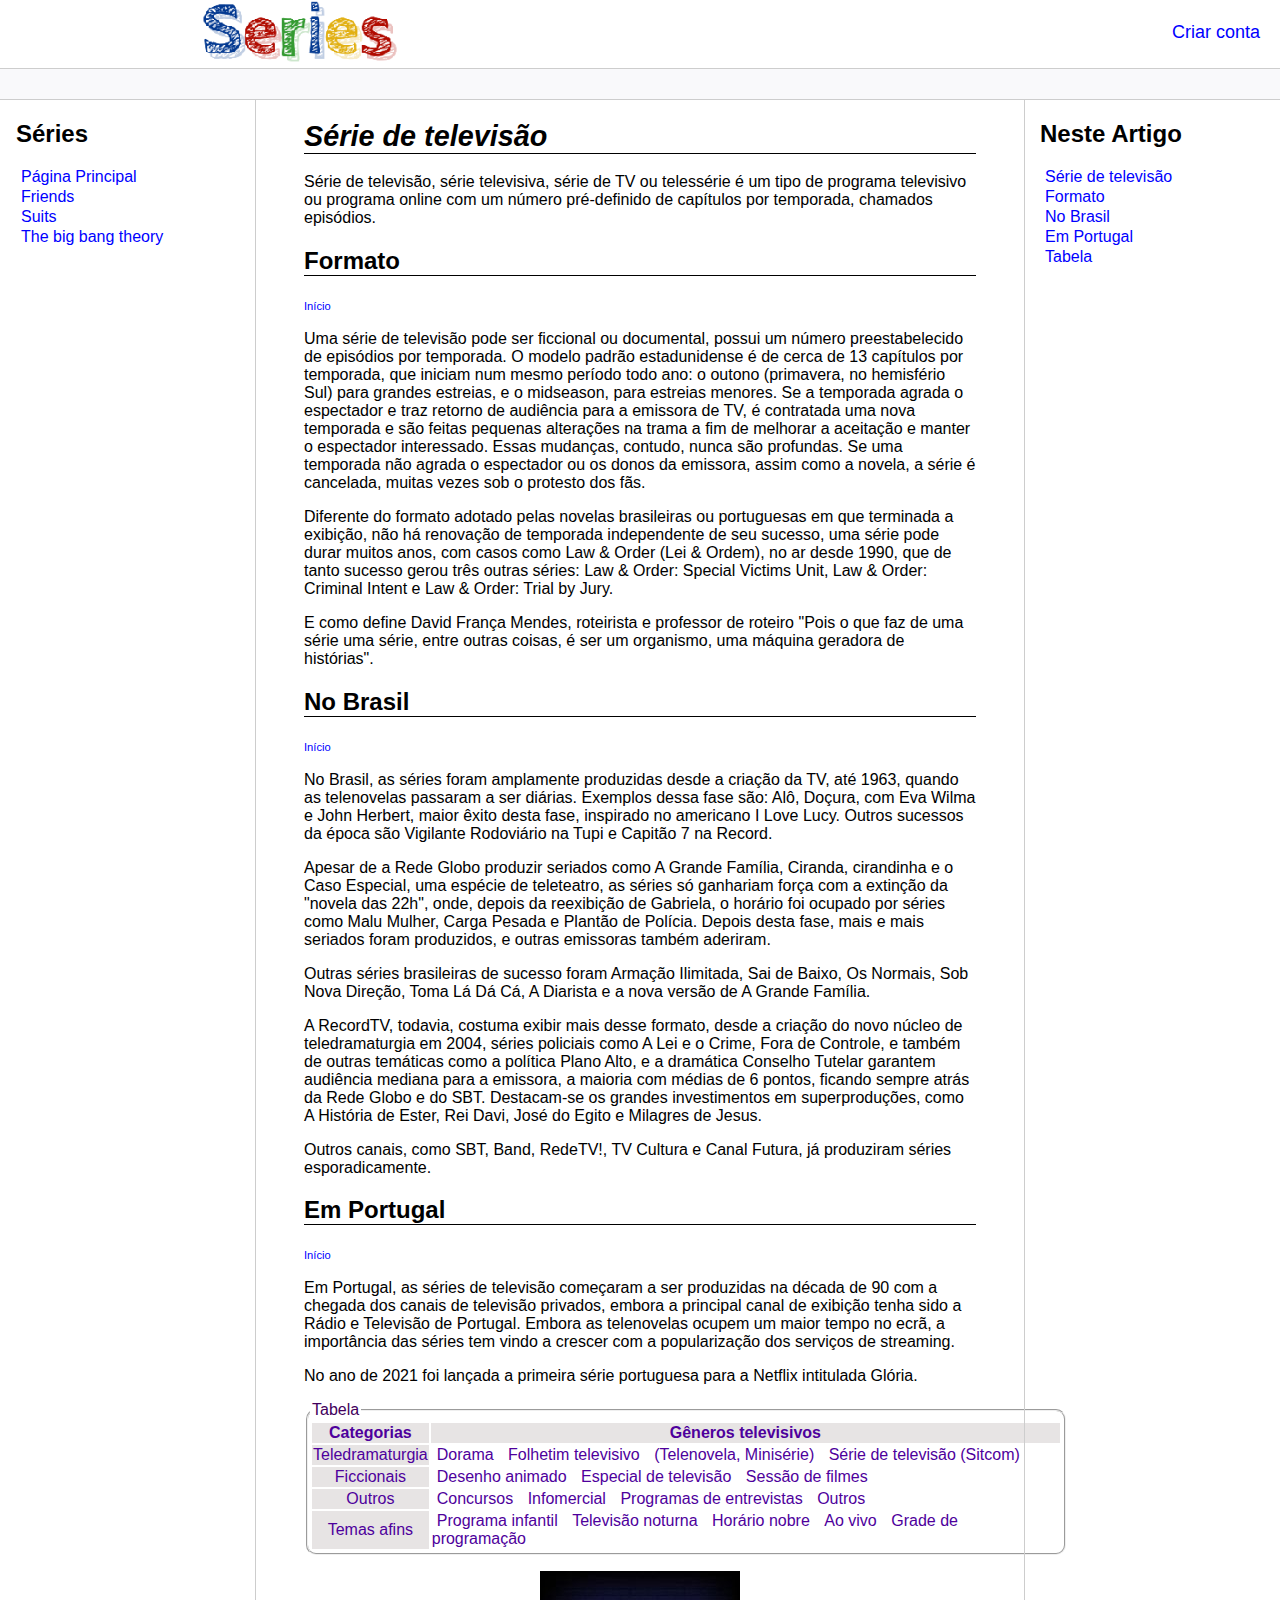
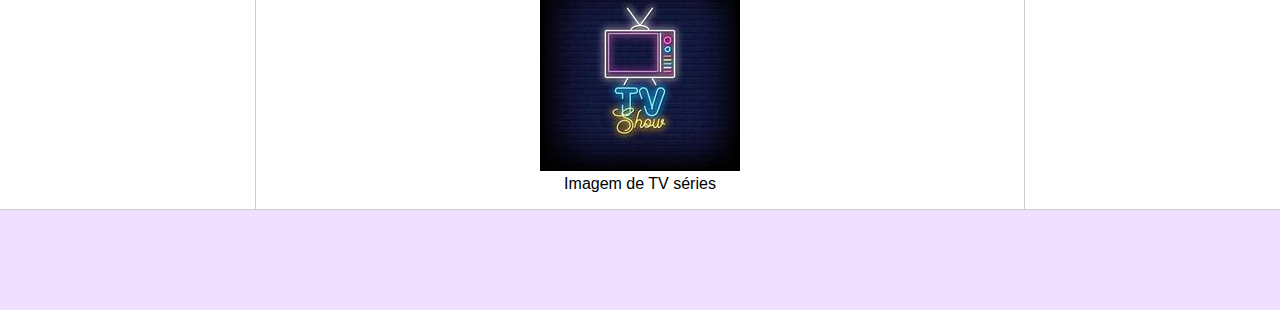
<file: Desafio 3/index.html>
<!DOCTYPE html>
<html lang="pt-br">

<head>
    <meta charset="UTF-8">
    <meta http-equiv="X-UA-Compatible" content="IE=edge">
    <meta name="viewport" content="width=device-width, initial-scale=1.0">
    <title>Página Principal</title>
    <link rel="stylesheet" href="style.css">
</head>

<body>

    <div>
        <div class="logo">
            <img src="img/Series-design-sketch-name.png" width="200" alt="Logo do site"/>
            <a href="signin.html">Criar conta</a>
        </div>
    </div>

    <div class="bar"></div>

    <div class="content">
        <nav class="sidebar">
            <h2>Séries</h2>
            <ul>
                <li id="bordabot"><a href="index.html">Página Principal</a></li>
                <li id="bordabot"><a href="friends.html">Friends</a></li>
                <li id="bordabot"><a href="suits.html">Suits</a></li>
                <li id="bordabot"><a href="bigb.html">The big bang theory</a></li>
            </ul>
        </nav>

        <div class="main">
            <h1 id="seriet">Série de televisão</h1>
            <p>Série de televisão, série televisiva, série de TV ou telessérie é um tipo de programa televisivo ou
                programa online com um número pré-definido de capítulos por temporada, chamados episódios.</p>
            <h2 id="formato">Formato</h2>
            <a href="#seriet" id="voltar">Início</a>
            <p>Uma série de televisão pode ser ficcional ou documental, possui um número preestabelecido de episódios
                por temporada. O modelo padrão estadunidense é de cerca de 13 capítulos por temporada, que iniciam
                num mesmo período todo ano: o outono (primavera, no hemisfério Sul) para grandes estreias, e o
                midseason, para estreias menores. Se a temporada agrada o espectador e traz retorno de audiência para a
                emissora de TV, é contratada uma nova temporada e são feitas pequenas alterações na trama a fim de
                melhorar a aceitação e manter o espectador interessado. Essas mudanças, contudo, nunca são profundas. Se
                uma temporada não agrada o espectador ou os donos da emissora, assim como a novela, a série é cancelada,
                muitas vezes sob o protesto dos fãs.</p>
            <p>Diferente do formato adotado pelas novelas brasileiras ou portuguesas em que terminada a exibição, não
                há renovação de temporada independente de seu sucesso, uma série pode durar muitos anos, com casos como
                Law & Order (Lei & Ordem), no ar desde 1990, que de tanto sucesso gerou três outras séries: Law & Order:
                Special Victims Unit, Law & Order: Criminal Intent e Law & Order: Trial by Jury.</p>
            <p>E como define David França Mendes, roteirista e professor de roteiro "Pois o que faz de uma série uma
                série, entre outras coisas, é ser um organismo, uma máquina geradora de histórias".</p>
            <h2 id="brasil">No Brasil</h2>
            <a href="#seriet" id="voltar">Início</a>
            <p>No Brasil, as séries foram amplamente produzidas desde a criação da TV, até 1963, quando as telenovelas
                passaram a ser diárias. Exemplos dessa fase são: Alô, Doçura, com Eva Wilma e John Herbert, maior êxito
                desta fase, inspirado no americano I Love Lucy. Outros sucessos da época são Vigilante Rodoviário na
                Tupi e Capitão 7 na Record.</p>
            <p>Apesar de a Rede Globo produzir seriados como A Grande Família, Ciranda, cirandinha e o Caso Especial,
                uma espécie de teleteatro, as séries só ganhariam força com a extinção da "novela das 22h", onde, depois
                da reexibição de Gabriela, o horário foi ocupado por séries como Malu Mulher, Carga Pesada e Plantão de
                Polícia. Depois desta fase, mais e mais seriados foram produzidos, e outras emissoras também aderiram.
            </p>
            <p>Outras séries brasileiras de sucesso foram Armação Ilimitada, Sai de Baixo, Os Normais, Sob Nova
                Direção, Toma Lá Dá Cá, A Diarista e a nova versão de A Grande Família.</p>
            <p>A RecordTV, todavia, costuma exibir mais desse formato, desde a criação do novo núcleo de
                teledramaturgia em 2004, séries policiais como A Lei e o Crime, Fora de Controle, e também de outras
                temáticas como a política Plano Alto, e a dramática Conselho Tutelar garantem audiência mediana para a
                emissora, a maioria com médias de 6 pontos, ficando sempre atrás da Rede Globo e do SBT. Destacam-se os
                grandes investimentos em superproduções, como A História de Ester, Rei Davi, José do Egito e Milagres de
                Jesus.</p>
            <p>Outros canais, como SBT, Band, RedeTV!, TV Cultura e Canal Futura, já produziram séries esporadicamente.
            </p>
            <h2 id="portugal">Em Portugal</h2>
            <a href="#seriet" id="voltar">Início</a>
            <p>Em Portugal, as séries de televisão começaram a ser produzidas na década de 90 com a chegada dos canais
                de televisão privados, embora a principal canal de exibição tenha sido a Rádio e Televisão de Portugal.
                Embora as telenovelas ocupem um maior tempo no ecrã, a importância das séries tem vindo a crescer com a
                popularização dos serviços de streaming.</p>
                <p>No ano de 2021 foi lançada a primeira série portuguesa para a Netflix intitulada Glória.</p>
            <fieldset id="field">
                <legend>Tabela</legend>
                <table id="tabela">
                    <thead id="categorias">
                        <th>Categorias</th>
                        <th id="gentele">Gêneros televisivos</th>
                    </thead>
                    <tbody>
                        <tr>
                            <td id="categorias">Teledramaturgia</td>
                            <td>
                                <li>Dorama</li>
                                <li>Folhetim televisivo
                                <li>(Telenovela, Minisérie)</li>
                                </li>
                                <li>Série de televisão (Sitcom)</li>
                            </td>
                        </tr>
                        <tr>
                            <td id="categorias">Ficcionais</td>
                            <td>
                                <li>Desenho animado</li>
                                <li>Especial de televisão</li>
                                <li>Sessão de filmes</li>
                            </td>
                        </tr>
                        <tr>
                            <td id="categorias">Outros</td>
                            <td>
                                <li>Concursos</li>
                                <li>Infomercial</li>
                                <li>Programas de entrevistas</li>
                                <li>Outros</li>
                            </td>
                        </tr>
                        <tr>
                            <td id="categorias">Temas afins</td>
                            <td>
                                <li>Programa infantil</li>
                                <li>Televisão noturna</li>
                                <li>Horário nobre</li>
                                <li>Ao vivo</li>
                                <li>Grade de programação</li>
                            </td>
                        </tr>
                    </tbody>
                </table>
            </fieldset>
            <figure>
                <img src="img/imgpictureindex.jpg" alt="imagem de TV séries">
                <figcaption>Imagem de TV séries</figcaption>
            </figure>
        </div>

        <nav class="anchors">
            <h2>Neste Artigo</h2>
            <ul>
                <li id="bordabot"><a href="#seriet">Série de televisão</a></li>
                <li id="bordabot"><a href="#formato">Formato</a></li>
                <li id="bordabot"><a href="#brasil">No Brasil</a></li>
                <li id="bordabot"><a href="#portugal">Em Portugal</a></li>
                <li id="bordabot"><a href="#field">Tabela</a></li>
            </ul>
        </nav>
    </div>

    <div class="footer">
        
    </div>
</body>

</html>
</file>
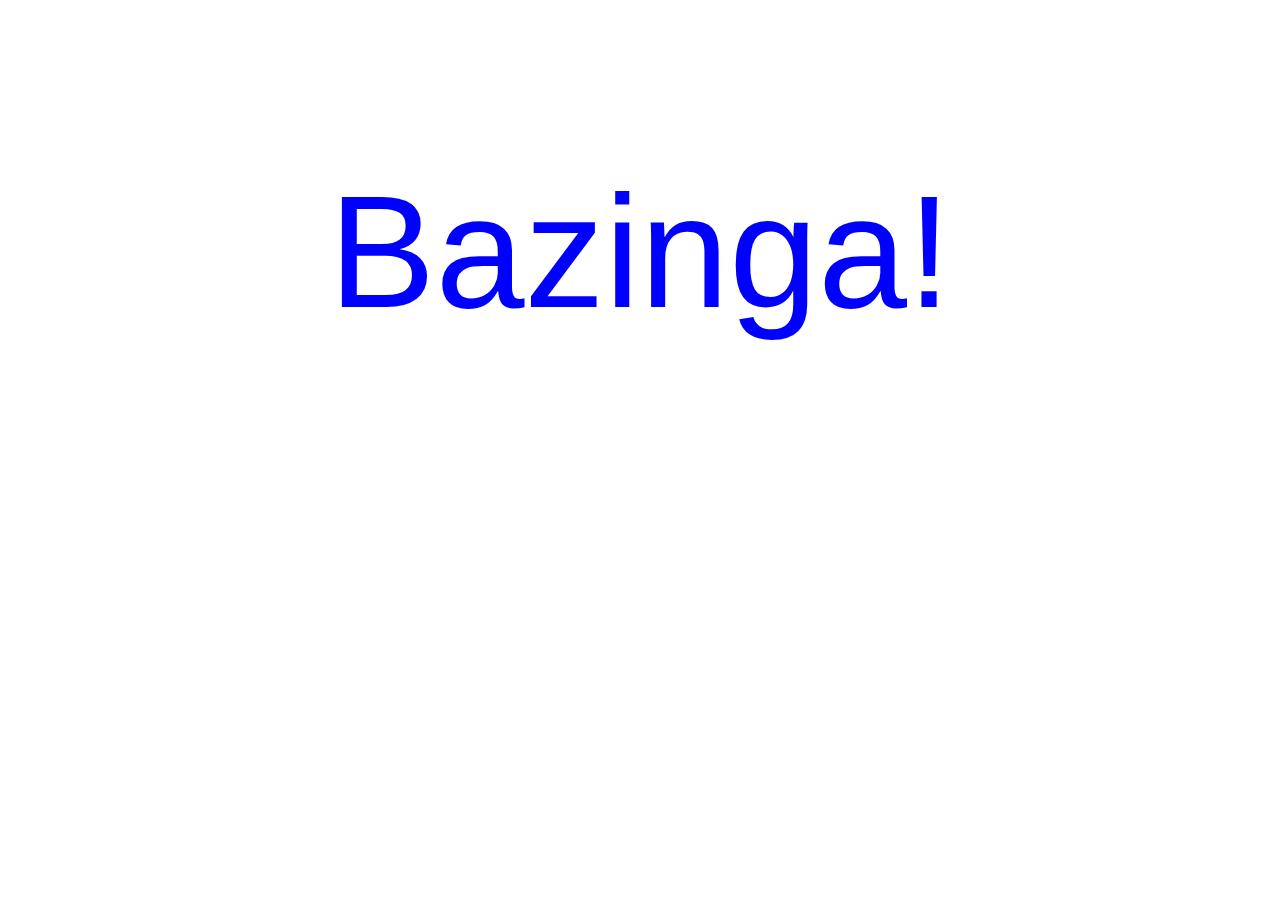
<file: Desafio 3/bazinga.html>
<!DOCTYPE html>
<html lang="pt-br">
<head>
    <meta charset="UTF-8">
    <meta http-equiv="X-UA-Compatible" content="IE=edge">
    <meta name="viewport" content="width=device-width, initial-scale=1.0">
    <title>Bazinga</title>
    <link rel="stylesheet" href="style.css">
</head>
<body>
    <p id="bazinga"><a href="bigb.html">Bazinga!</a></p>
</body>
</html>
</file>
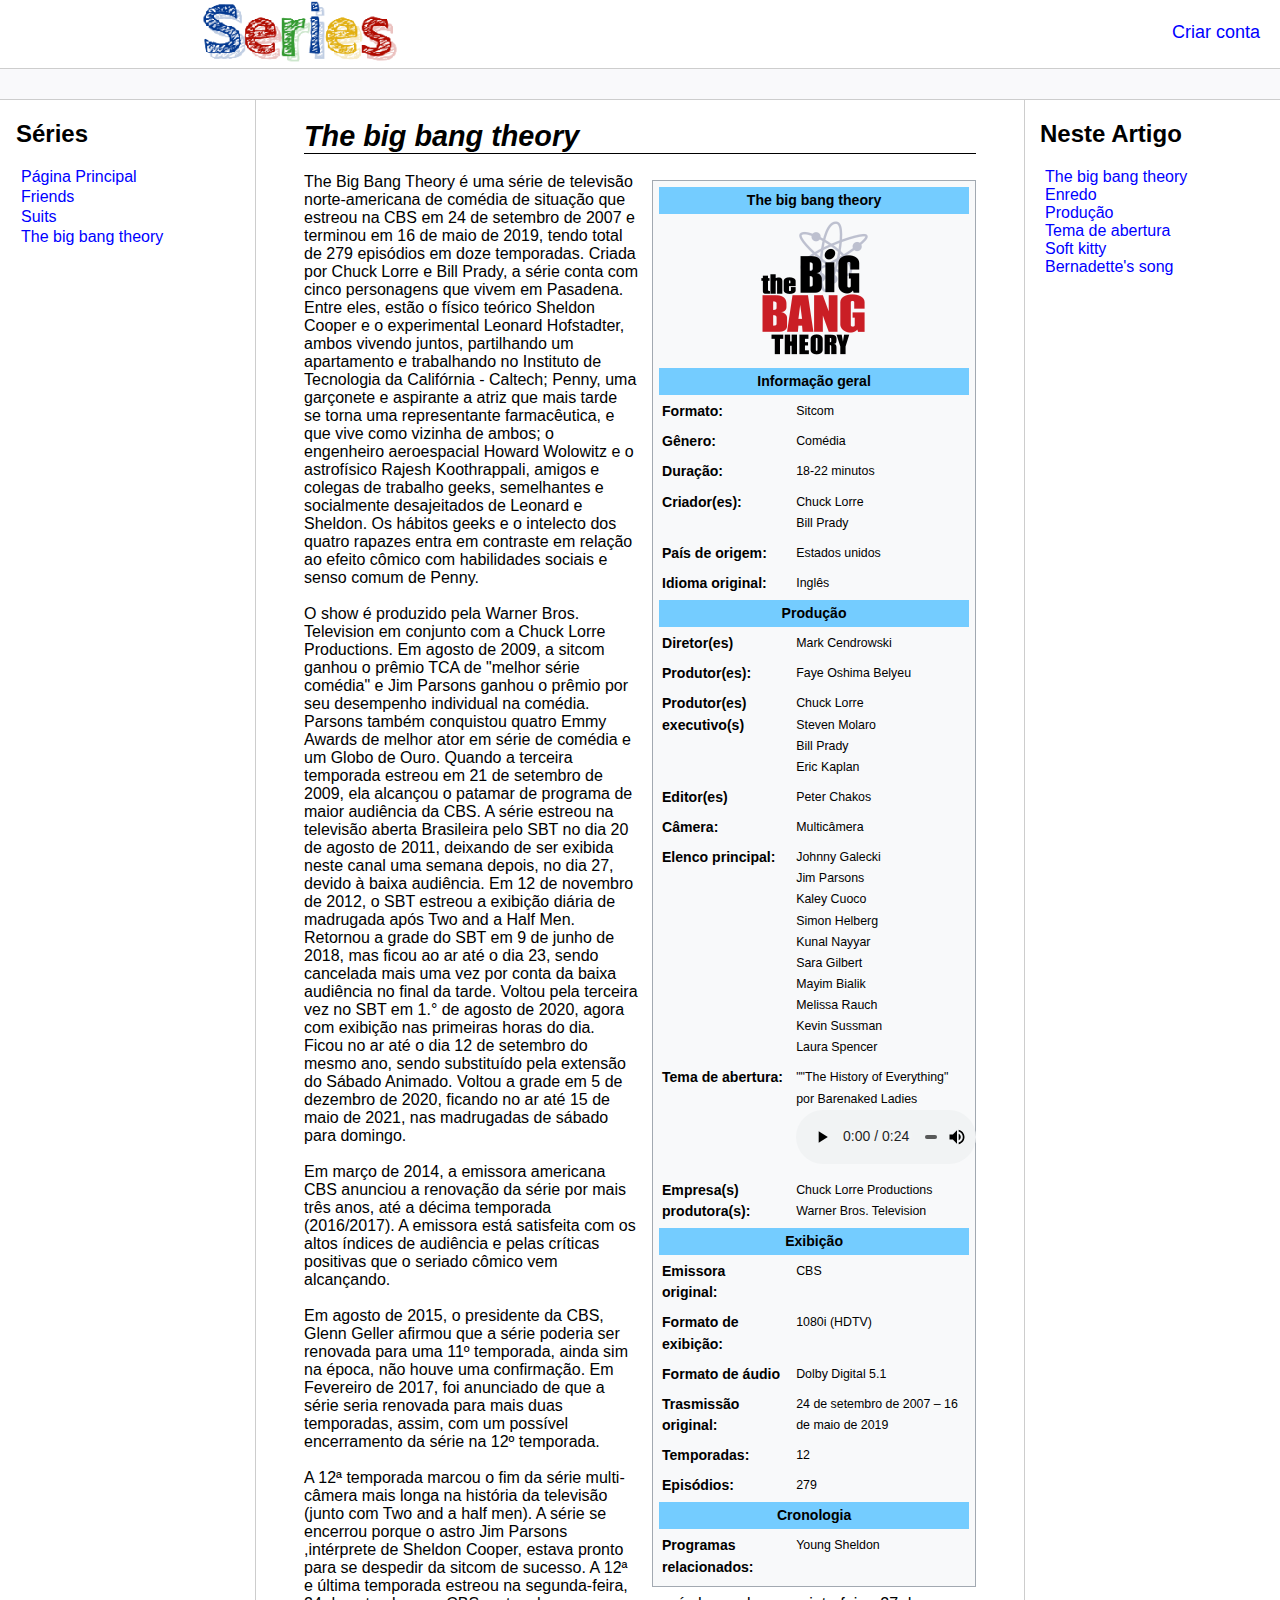
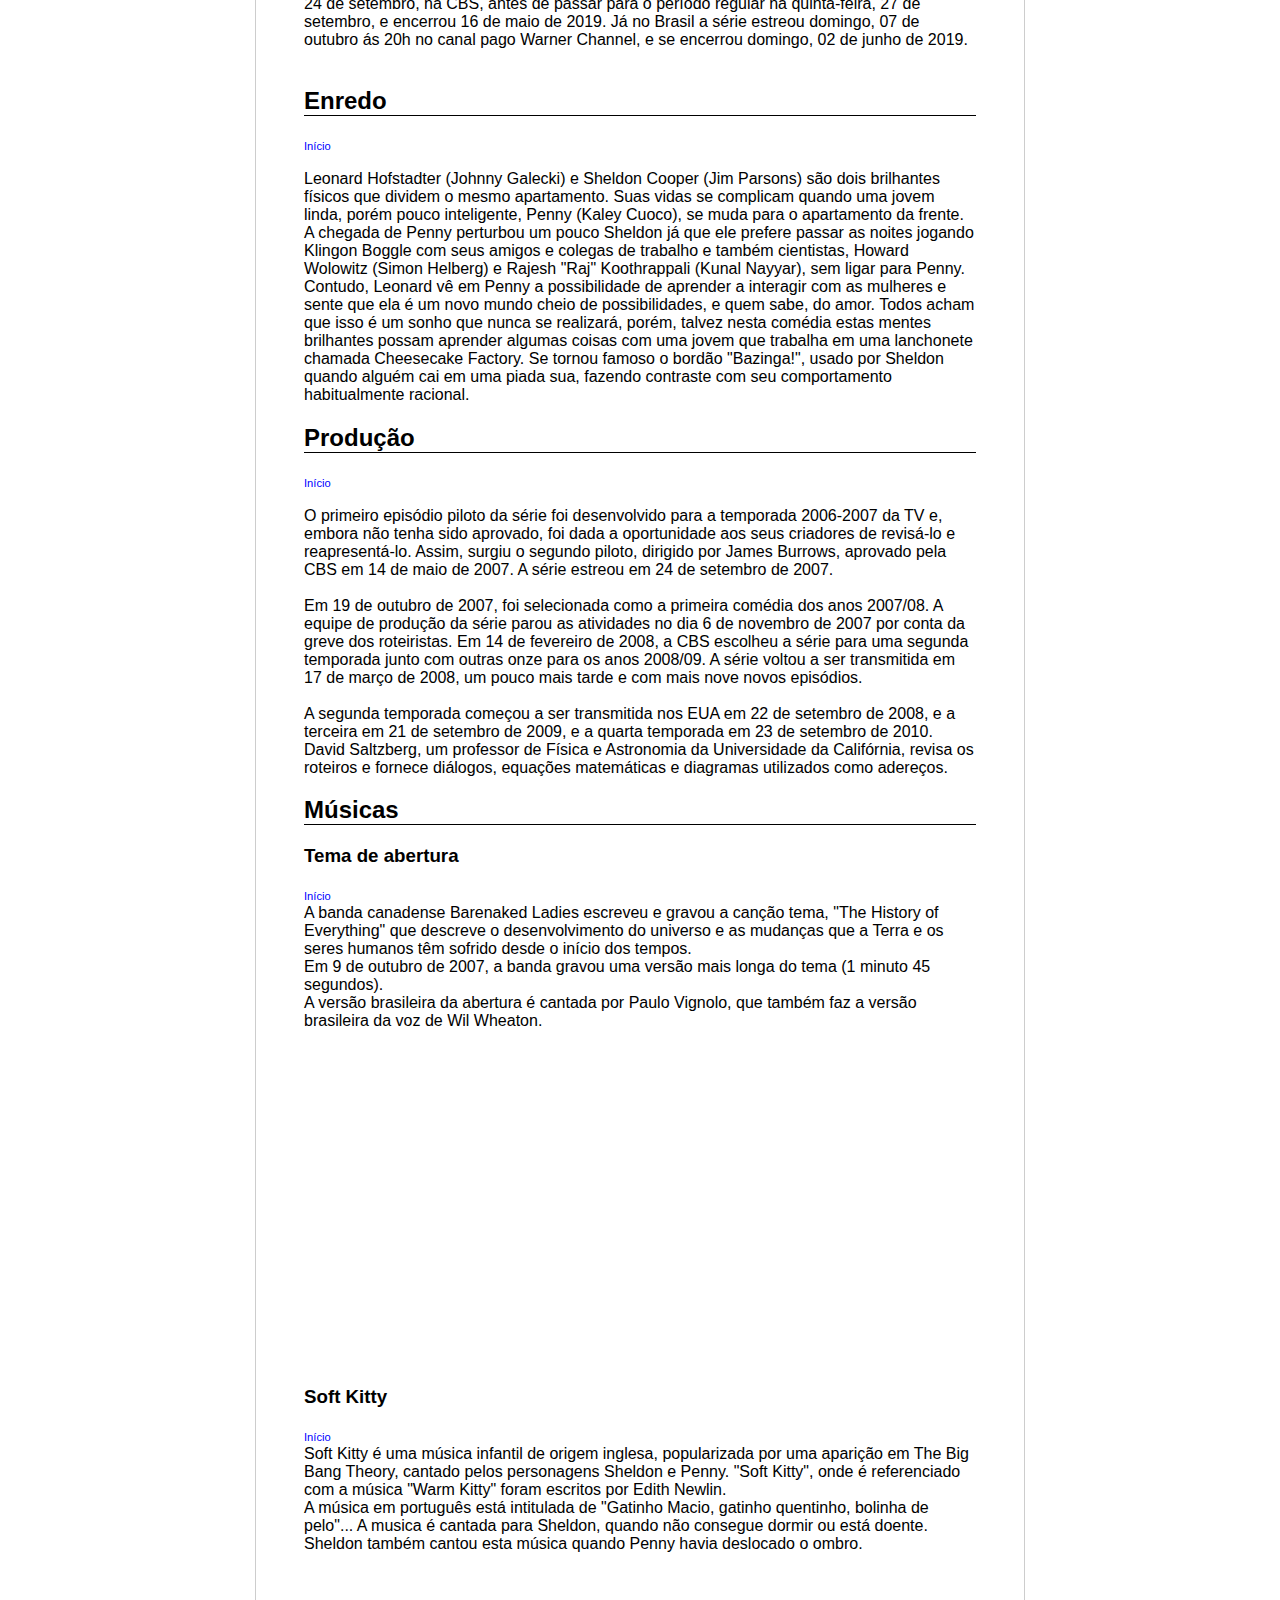
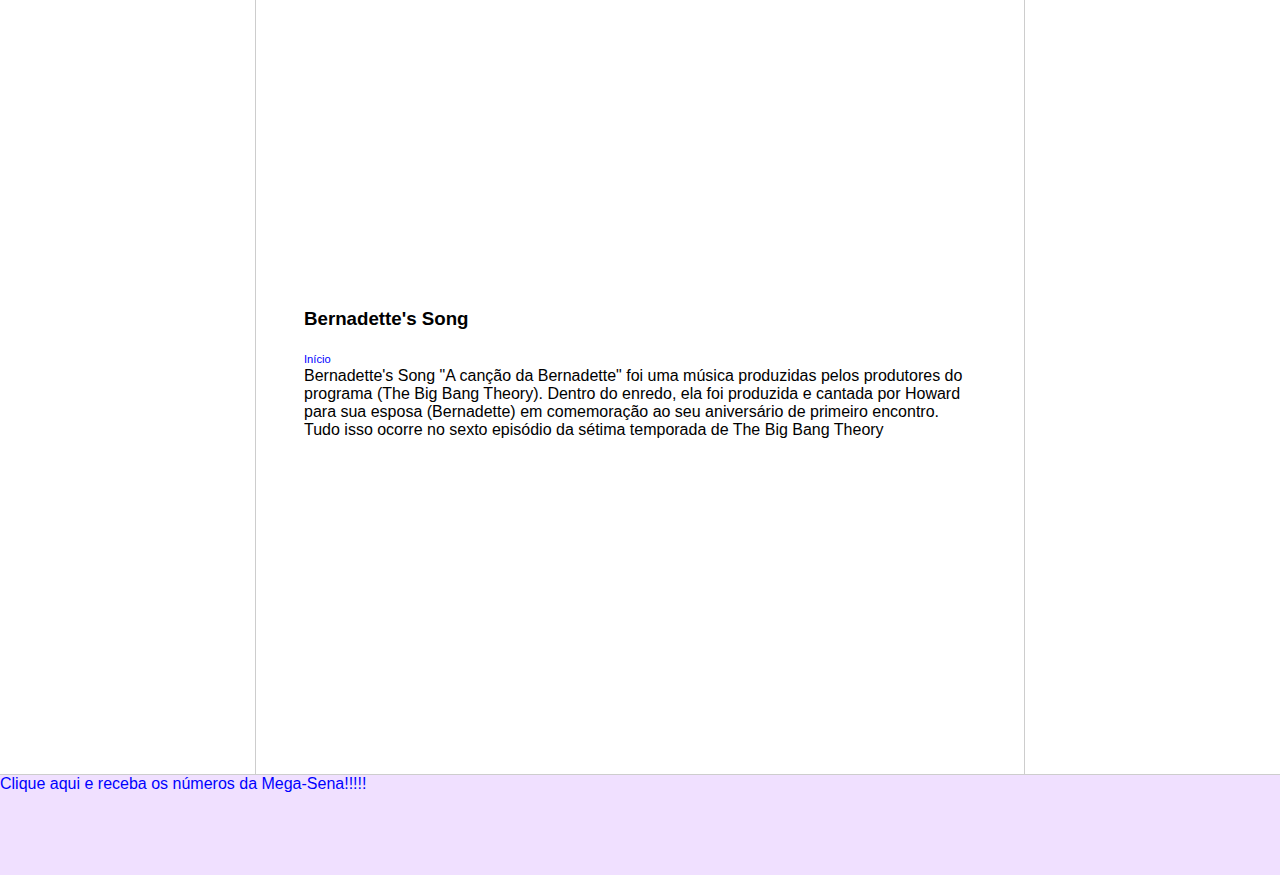
<file: Desafio 3/bigb.html>
<!DOCTYPE html>
<html lang="pt-br">

<head>
    <meta charset="UTF-8">
    <meta http-equiv="X-UA-Compatible" content="IE=edge">
    <meta name="viewport" content="width=device-width, initial-scale=1.0">
    <title>Página Principal</title>
    <link rel="stylesheet" href="style.css">
</head>

<body>

    <div>
        <div class="logo">
            <img src="img/Series-design-sketch-name.png" width="200" alt="Logo do site"/>
            <a href="signin.html">Criar conta</a>
        </div>
    </div>

    <div class="bar"></div>

    <div class="content">
        <nav class="sidebar">
            <h2>Séries</h2>
            <ul>
                <li id="bordabot"><a href="index.html">Página Principal</a></li>
                <li id="bordabot"><a href="friends.html">Friends</a></li>
                <li id="bordabot"><a href="suits.html">Suits</a></li>
                <li id="bordabot"><a href="bigb.html">The big bang theory</a></li>
            </ul>
        </nav>

        <div class="main">
            <h1 id="topobig">The big bang theory</h1>
            <table class="infobox infobox_v2" cellpadding="3">
                <tbody>
                    <tr>
                        <th>The big bang theory</th>
                    </tr>
                    <tr>
                        <td>
                            <div class="imgtabler"><img src="img/TBBT_logo.svg.png" alt="Logo da série The big bang theory"></div>
                        </td>
                    </tr>
                    <tr>
                        <th>Informação geral</th>
                    </tr>
                    <tr>
                        <td id="left">Formato:</td>
                        <td id="tipo">Sitcom</td>
                    </tr>
                    <tr>
                        <td id="left">Gênero:</td>
                        <td id="tipo">Comédia</td>
                    </tr>
                    <tr>
                        <td id="left">Duração:</td>
                        <td id="tipo">18-22 minutos</td>
                    </tr>
                    <tr>
                        <td id="left">Criador(es):</td>
                        <td id="tipo"> Chuck Lorre <br> Bill Prady</td>
                    </tr>
                    <tr>
                        <td id="left">País de origem:</td>
                        <td id="tipo">Estados unidos</td>
                    </tr>
                    <tr>
                        <td id="left">Idioma original:</td>
                        <td id="tipo">Inglês</td>
                    </tr>
                    <tr>
                        <th>Produção</th>
                    </tr>
                    <tr>
                        <td id="left">Diretor(es)</td>
                        <td id="tipo">Mark Cendrowski</td>
                    </tr>
                    <tr>
                        <td id="left">Produtor(es):</td>
                        <td id="tipo">Faye Oshima Belyeu</td>
                    </tr>
                    <tr>
                        <td id="left">Produtor(es) <br> executivo(s)</td>
                        <td id="tipo">Chuck Lorre <br>
                            Steven Molaro <br>
                            Bill Prady <br>
                            Eric Kaplan
                    </tr>
                    <tr>
                        <td id="left">Editor(es)</td>
                        <td id="tipo">Peter Chakos</td>
                    </tr>
                    <tr>
                        <td id="left">Câmera:</td>
                        <td id="tipo">Multicâmera</td>
                    </tr>
                    <tr>
                        <td id="left">Elenco principal:</td>
                        <td id="tipo">Johnny Galecki <br>
                            Jim Parsons<br>
                            Kaley Cuoco<br>
                            Simon Helberg<br>
                            Kunal Nayyar<br>
                            Sara Gilbert<br>
                            Mayim Bialik<br>
                            Melissa Rauch<br>
                            Kevin Sussman<br>
                            Laura Spencer</td>
                    </tr>
                    <tr>
                        <td id="left">Tema de abertura:</td>
                        <td id="tipo">""The History of Everything" por Barenaked Ladies <br>
                            <audio controls src="audio/bigbangsong.mp3"></audio>
                        </td>
                    </tr>
                    <tr>
                        <td id="left">Empresa(s) <br> produtora(s):</td>
                        <td id="tipo">Chuck Lorre Productions <br>
                            Warner Bros. Television</td>
                    </tr>
                    <tr>
                        <th>Exibição</th>
                    </tr>
                    <tr>

                        <td id="left">Emissora <br> original:</td>
                        <td id="tipo">CBS</td>
                    </tr>
                    <tr>
                        <td id="left">Formato de <br> exibição:</td>
                        <td id="tipo">1080i (HDTV)</td>
                    </tr>
                    <tr>
                        <td id="left">Formato de áudio</td>
                        <td id="tipo">Dolby Digital 5.1</td>
                    </tr>
                    <tr>
                        <td id="left">Trasmissão <br>original:</td>
                        <td id="tipo">24 de setembro de 2007 – 16 de maio de 2019</td>
                    </tr>
                    <tr>
                        <td id="left">Temporadas:</td>
                        <td id="tipo">12</td>
                    </tr>
                    <tr>
                        <td id="left">Episódios:</td>
                        <td id="tipo">279</td>
                    </tr>
                    <tr>
                        <th>Cronologia</th>
                    </tr>
                    <tr>
                        <td id="left">Programas <br> relacionados:</td>
                        <td id="tipo">Young Sheldon</td>
                    </tr>
                </tbody>
            </table>
            <p>The Big Bang Theory é uma série de televisão norte-americana de comédia de situação que estreou na CBS
                em 24 de setembro de 2007 e terminou em 16 de maio de 2019, tendo total de 279 episódios em doze
                temporadas. Criada por Chuck Lorre e Bill Prady, a série conta com cinco personagens que vivem em
                Pasadena. Entre eles, estão o físico teórico Sheldon Cooper e o experimental Leonard Hofstadter, ambos
                vivendo juntos, partilhando um apartamento e trabalhando no Instituto de Tecnologia da Califórnia -
                Caltech; Penny, uma garçonete e aspirante a atriz que mais tarde se torna uma representante
                farmacêutica, e que vive como vizinha de ambos; o engenheiro aeroespacial Howard Wolowitz e o
                astrofísico Rajesh Koothrappali, amigos e colegas de trabalho geeks, semelhantes e socialmente
                desajeitados de Leonard e Sheldon. Os hábitos geeks e o intelecto dos quatro rapazes entra em contraste
                em relação ao efeito cômico com habilidades sociais e senso comum de Penny. <br><br>

                O show é produzido pela Warner Bros. Television em conjunto com a Chuck Lorre Productions. Em agosto de
                2009, a sitcom ganhou o prêmio TCA de "melhor série comédia" e Jim Parsons ganhou o prêmio por seu
                desempenho individual na comédia. Parsons também conquistou quatro Emmy Awards de melhor ator em série
                de comédia e um Globo de Ouro. Quando a terceira temporada estreou em 21 de setembro de 2009, ela
                alcançou o patamar de programa de maior audiência da CBS. A série estreou na televisão aberta Brasileira
                pelo SBT no dia 20 de agosto de 2011, deixando de ser exibida neste canal uma semana depois, no
                dia 27, devido à baixa audiência. Em 12 de novembro de 2012, o SBT estreou a exibição diária de
                madrugada após Two and a Half Men. Retornou a grade do SBT em 9 de junho de 2018, mas ficou ao ar até
                o dia 23, sendo cancelada mais uma vez por conta da baixa audiência no final da tarde. Voltou pela
                terceira vez no SBT em 1.° de agosto de 2020, agora com exibição nas primeiras horas do dia. Ficou no ar
                até o dia 12 de setembro do mesmo ano, sendo substituído pela extensão do Sábado Animado. Voltou
                a grade em 5 de dezembro de 2020, ficando no ar até 15 de maio de 2021, nas madrugadas de sábado para
                domingo.<br><br>

                Em março de 2014, a emissora americana CBS anunciou a renovação da série por mais três anos, até a
                décima temporada (2016/2017). A emissora está satisfeita com os altos índices de audiência e pelas
                críticas positivas que o seriado cômico vem alcançando.<br><br>

                Em agosto de 2015, o presidente da CBS, Glenn Geller afirmou que a série poderia ser renovada para uma
                11º temporada, ainda sim na época, não houve uma confirmação. Em Fevereiro de 2017, foi anunciado de
                que a série seria renovada para mais duas temporadas, assim, com um possível encerramento da série na
                12º temporada.<br><br>

                A 12ª temporada marcou o fim da série multi-câmera mais longa na história da televisão (junto com Two
                and a half men). A série se encerrou porque o astro Jim Parsons ,intérprete de Sheldon Cooper,
                estava pronto para se despedir da sitcom de sucesso. A 12ª e última temporada estreou na segunda-feira,
                24 de setembro, na CBS, antes de passar para o período regular na quinta-feira, 27 de setembro, e
                encerrou 16 de maio de 2019. Já no Brasil a série estreou domingo, 07 de outubro ás 20h no canal
                pago Warner Channel, e se encerrou domingo, 02 de junho de 2019.<br><br>
            </p>
            <h2 id="enred">Enredo</h2>
            <a href="#topobig" id="voltar">Início</a>
            <p>Leonard Hofstadter (Johnny Galecki) e Sheldon Cooper (Jim Parsons) são dois brilhantes físicos que
                dividem o mesmo apartamento. Suas vidas se complicam quando uma jovem linda, porém pouco inteligente,
                Penny (Kaley Cuoco), se muda para o apartamento da frente. A chegada de Penny perturbou um pouco Sheldon
                já que ele prefere passar as noites jogando Klingon Boggle com seus amigos e colegas de trabalho e
                também cientistas, Howard Wolowitz (Simon Helberg) e Rajesh "Raj" Koothrappali (Kunal Nayyar), sem ligar
                para Penny. Contudo, Leonard vê em Penny a possibilidade de aprender a interagir com as mulheres e sente
                que ela é um novo mundo cheio de possibilidades, e quem sabe, do amor. Todos acham que isso é um sonho
                que nunca se realizará, porém, talvez nesta comédia estas mentes brilhantes possam aprender algumas
                coisas com uma jovem que trabalha em uma lanchonete chamada Cheesecake Factory. Se tornou famoso o
                bordão "Bazinga!", usado por Sheldon quando alguém cai em uma piada sua, fazendo contraste com seu
                comportamento habitualmente racional.</p>
            <h2 id="produc">Produção</h2>
            <a href="#topobig" id="voltar">Início</a>
            <p>
                O primeiro episódio piloto da série foi desenvolvido para a temporada 2006-2007 da TV e, embora não
                tenha sido aprovado, foi dada a oportunidade aos seus criadores de revisá-lo e reapresentá-lo. Assim,
                surgiu o segundo piloto, dirigido por James Burrows, aprovado pela CBS em 14 de maio de 2007. A série
                estreou em 24 de setembro de 2007. <br><br>

                Em 19 de outubro de 2007, foi selecionada como a primeira comédia dos anos 2007/08. A equipe de produção
                da série parou as atividades no dia 6 de novembro de 2007 por conta da greve dos roteiristas. Em 14 de
                fevereiro de 2008, a CBS escolheu a série para uma segunda temporada junto com outras onze para os anos
                2008/09. A série voltou a ser transmitida em 17 de março de 2008, um pouco mais tarde e com mais nove
                novos episódios. <br><br>

                A segunda temporada começou a ser transmitida nos EUA em 22 de setembro de 2008, e a terceira em 21 de
                setembro de 2009, e a quarta temporada em 23 de setembro de 2010. David Saltzberg, um professor de
                Física e Astronomia da Universidade da Califórnia, revisa os roteiros e fornece diálogos, equações
                matemáticas e diagramas utilizados como adereços.
            </p>
            <h2>Músicas</h2>
            <p>
            <h3 id="abertura"><b>Tema de abertura</b></h3>
            <a href="#topobig" id="voltar">Início</a><br>
            A banda canadense Barenaked Ladies escreveu e gravou a canção tema, "The History of Everything" que
            descreve o desenvolvimento do universo e as mudanças que a Terra e os seres humanos têm sofrido desde o
            início dos tempos. <br>
            Em 9 de outubro de 2007, a banda gravou uma versão mais longa do tema (1 minuto 45 segundos). <br>
            A versão brasileira da abertura é cantada por Paulo Vignolo, que também faz a versão brasileira da voz
            de Wil Wheaton. <br><br>
            <iframe width="560" height="315" src="https://www.youtube.com/embed/U9qXQ3ST_0k?start=59"
                title="YouTube video player" frameborder="0"
                allow="accelerometer; autoplay; clipboard-write; encrypted-media; gyroscope; picture-in-picture; web-share"
                allowfullscreen></iframe>

            <h3 id="soft"><b>Soft Kitty</b></h3>
            <a href="#topobig" id="voltar">Início</a><br>
            Soft Kitty é uma música infantil de origem inglesa, popularizada por uma aparição em The Big Bang
            Theory, cantado pelos personagens Sheldon e Penny. "Soft Kitty", onde é referenciado com a música "Warm
            Kitty" foram escritos por Edith Newlin. <br>
            A música em português está intitulada de "Gatinho Macio, gatinho quentinho, bolinha de pelo"... A musica
            é cantada para Sheldon, quando não consegue dormir ou está doente. Sheldon também cantou esta música
            quando Penny havia deslocado o ombro. <br><br>
            <iframe width="560" height="315" src="https://www.youtube.com/embed/v_EjNbjQk7Y"
                title="YouTube video player" frameborder="0"
                allow="accelerometer; autoplay; clipboard-write; encrypted-media; gyroscope; picture-in-picture; web-share"
                allowfullscreen></iframe>

            <h3 id="bernie"><b>Bernadette's Song</b></h3>
            <a href="#topobig" id="voltar">Início</a><br>
            Bernadette's Song "A canção da Bernadette" foi uma música produzidas pelos produtores do programa (The
            Big Bang Theory). Dentro do enredo, ela foi produzida e cantada por Howard para sua esposa (Bernadette)
            em comemoração ao seu aniversário de primeiro encontro. Tudo isso ocorre no sexto episódio da sétima
            temporada de The Big Bang Theory
            </p>
            <iframe width="560" height="315" src="https://www.youtube.com/embed/gcrCvVQXmgU?start=59"
                title="YouTube video player" frameborder="0"
                allow="accelerometer; autoplay; clipboard-write; encrypted-media; gyroscope; picture-in-picture; web-share"
                allowfullscreen></iframe><br>
        </div>

        <nav class="anchors">
            <h2>Neste Artigo</h2>
            <ul>
                <li><a href="#topobig">The big bang theory</a></li>
                <li><a href="#enred">Enredo</a></li>
                <li><a href="#produc">Produção</a></li>
                <li><a href="#abertura">Tema de abertura</a></li>
                <li><a href="#soft">Soft kitty</a></li>
                <li><a href="#bernie">Bernadette's song</a></li>
            </ul>
        </nav>
    </div>

    <div class="footer">
        <a href="bazinga.html">Clique aqui e receba os números da Mega-Sena!!!!!</a>
    </div>
</body>

</html>
</file>
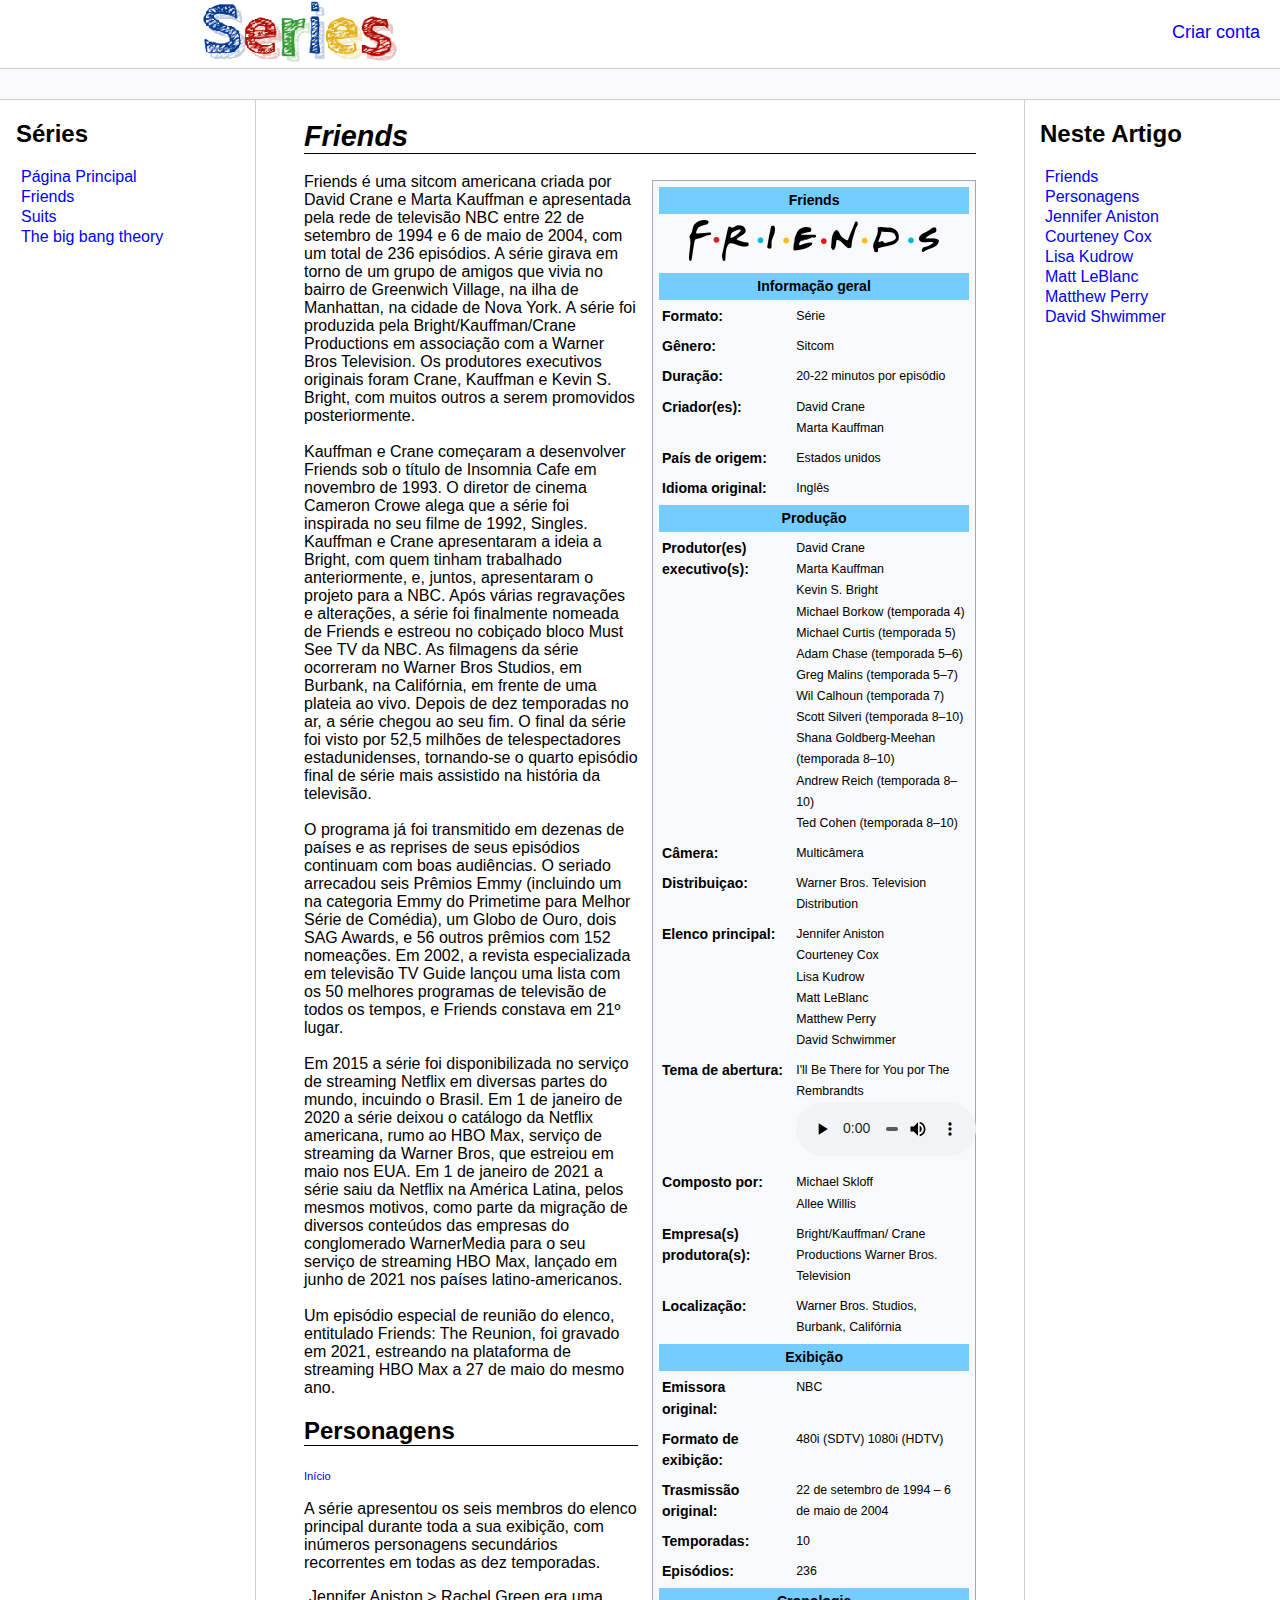
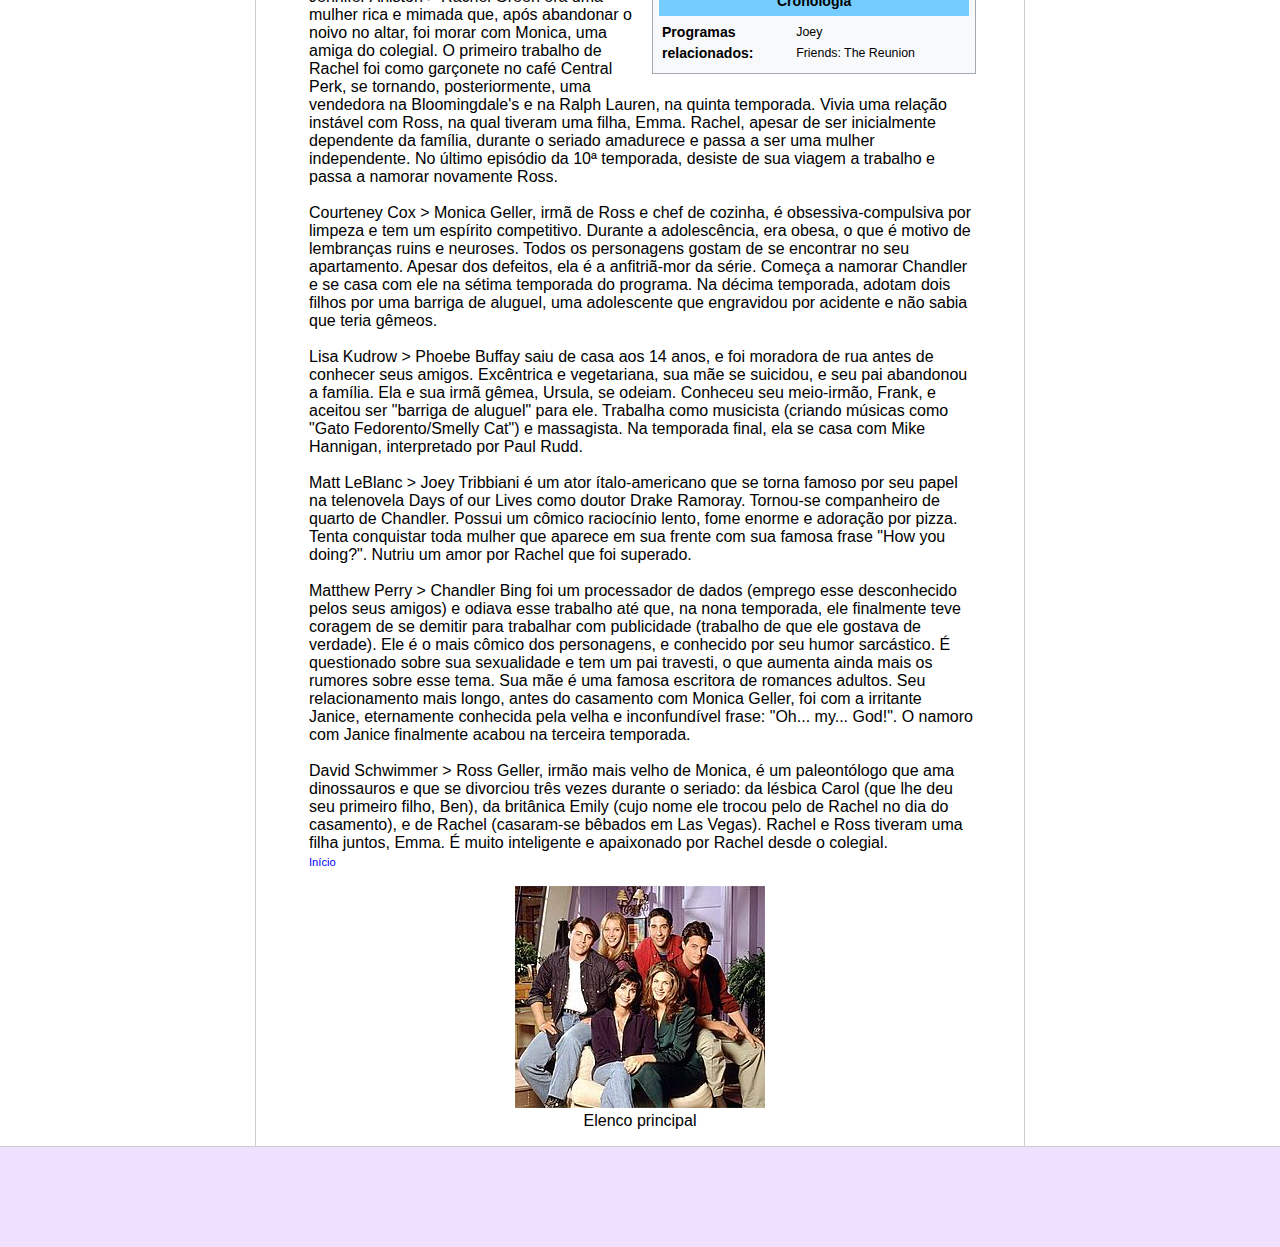
<file: Desafio 3/friends.html>
<!DOCTYPE html>
<html lang="pt-br">

<head>
    <meta charset="UTF-8">
    <meta http-equiv="X-UA-Compatible" content="IE=edge">
    <meta name="viewport" content="width=device-width, initial-scale=1.0">
    <title>Página Principal</title>
    <link rel="stylesheet" href="style.css">
</head>

<body>
    <div>
        <div class="logo">
            <img src="img/Series-design-sketch-name.png" width="200" alt="Logo do site"/>
            <a href="signin.html">Criar conta</a>
        </div>
    </div>

    <div class="bar"></div>

    <div class="content">
        <nav class="sidebar">
            <h2>Séries</h2>
            <ul>
                <li id="bordabot"><a href="index.html">Página Principal</a></li>
                <li id="bordabot"><a href="friends.html">Friends</a></li>
                <li id="bordabot"><a href="suits.html">Suits</a></li>
                <li id="bordabot"><a href="bigb.html">The big bang theory</a></li>
            </ul>
        </nav>

        <div class="main">
            <h1 id="topo" id="voltar">Friends</h1>
            <table class="infobox infobox_v2" cellpadding="3">
                <tbody>
                    <tr>
                        <th>Friends</th>
                    </tr>
                    <tr>
                        <td>
                            <div class="imgtabler"><img src="img/Friends_logo.svg.png" alt="Logo da série friends"></div>
                        </td>
                    </tr>
                    <tr>
                        <th>Informação geral</th>
                    </tr>
                    <tr>
                        <td id="left">Formato:</td>
                        <td id="tipo">Série</td>
                    </tr>
                    <tr>
                        <td id="left">Gênero:</td>
                        <td id="tipo">Sitcom</td>
                    </tr>
                    <tr>
                        <td id="left">Duração:</td>
                        <td id="tipo">20-22 minutos por episódio</td>
                    </tr>
                    <tr>
                        <td id="left">Criador(es):</td>
                        <td id="tipo">David Crane<br> Marta Kauffman</td>
                    </tr>
                    <tr>
                        <td id="left">País de origem:</td>
                        <td id="tipo">Estados unidos</td>
                    </tr>
                    <tr>
                        <td id="left">Idioma original:</td>
                        <td id="tipo">Inglês</td>
                    </tr>
                    <tr>
                        <th>Produção</th>
                    </tr>
                    <tr>
                        <td id="left">Produtor(es)<br> executivo(s):</td>
                        <td id="tipo">David Crane<br>
                            Marta Kauffman<br>
                            Kevin S. Bright<br>
                            Michael Borkow (temporada 4)<br>
                            Michael Curtis (temporada 5)<br>
                            Adam Chase (temporada 5–6)<br>
                            Greg Malins (temporada 5–7)<br>
                            Wil Calhoun (temporada 7)<br>
                            Scott Silveri (temporada 8–10)<br>
                            Shana Goldberg-Meehan (temporada 8–10)<br>
                            Andrew Reich (temporada 8–10)<br>
                            Ted Cohen (temporada 8–10)</td>
                    </tr>
                    <tr>
                        <td id="left">Câmera:</td>
                        <td id="tipo">Multicâmera</td>
                    </tr>
                    <tr>
                        <td id="left">Distribuiçao:</td>
                        <td id="tipo">Warner Bros. Television Distribution</td>
                    </tr>
                    <tr>
                        <td id="left">Elenco principal:</td>
                        <td id="tipo">
                            Jennifer Aniston <br>
                            Courteney Cox <br>
                            Lisa Kudrow <br>
                            Matt LeBlanc <br>
                            Matthew Perry <br>
                            David Schwimmer</td>
                    </tr>
                    <tr>
                        <td id="left">Tema de abertura:</td>
                        <td id="tipo">I'll Be There for You por The Rembrandts <br>
                            <audio controls
                                src="audio/X2Download.app - Friends - Opening Season 1 (128 kbps).mp3"></audio>
                        </td>
                    </tr>
                    <tr>
                        <td id="left">Composto por:</td>
                        <td id="tipo">Michael Skloff <br>
                            Allee Willis</td>
                    </tr>
                    <tr>
                        <td id="left">Empresa(s) <br> produtora(s):</td>
                        <td id="tipo">Bright/Kauffman/ Crane Productions
                            Warner Bros. Television</td>
                    </tr>
                    <tr>
                        <td id="left">Localização:</td>
                        <td id="tipo">Warner Bros. Studios, Burbank, Califórnia</td>
                    </tr>
                    <tr>
                        <th>Exibição</th>
                    </tr>
                    <tr>

                        <td id="left">Emissora <br> original:</td>
                        <td id="tipo">NBC</td>
                    </tr>
                    <tr>
                        <td id="left">Formato de <br> exibição:</td>
                        <td id="tipo">480i (SDTV) 1080i (HDTV)</td>
                    </tr>
                    <tr>
                        <td id="left">Trasmissão <br>original:</td>
                        <td id="tipo">22 de setembro de 1994 – 6 de maio de 2004</td>
                    </tr>
                    <tr>
                        <td id="left">Temporadas:</td>
                        <td id="tipo">10</td>
                    </tr>
                    <tr>
                        <td id="left">Episódios:</td>
                        <td id="tipo">236</td>
                    </tr>
                    <tr>
                        <th>Cronologia</th>
                    </tr>
                    <tr>
                        <td id="left">Programas <br>relacionados:</td>
                        <td id="tipo">Joey <br> Friends: The Reunion</td>
                    </tr>
                </tbody>
            </table>
            <p>Friends é uma sitcom americana criada por David Crane e Marta Kauffman e apresentada pela rede de
                televisão NBC entre 22 de setembro de 1994 e 6 de maio de 2004, com um total de 236 episódios. A série
                girava em torno de um grupo de amigos que vivia no bairro de Greenwich Village, na ilha de Manhattan, na
                cidade de Nova York. A série foi produzida pela Bright/Kauffman/Crane Productions em associação com a
                Warner Bros Television. Os produtores executivos originais foram Crane, Kauffman e Kevin S. Bright, com
                muitos outros a serem promovidos posteriormente.<br><br>
                Kauffman e Crane começaram a desenvolver Friends sob o título de Insomnia Cafe em novembro de 1993. O
                diretor de cinema Cameron Crowe alega que a série foi inspirada no seu filme de 1992, Singles.
                Kauffman e Crane apresentaram a ideia a Bright, com quem tinham trabalhado anteriormente, e, juntos,
                apresentaram o projeto para a NBC. Após várias regravações e alterações, a série foi finalmente nomeada
                de Friends e estreou no cobiçado bloco Must See TV da NBC. As filmagens da série ocorreram no Warner
                Bros Studios, em Burbank, na Califórnia, em frente de uma plateia ao vivo. Depois de dez temporadas no
                ar, a série chegou ao seu fim. O final da série foi visto por 52,5 milhões de telespectadores
                estadunidenses, tornando-se o quarto episódio final de série mais assistido na história da televisão.
                <br><br>
                O programa já foi transmitido em dezenas de países e as reprises de seus episódios continuam com boas
                audiências. O seriado arrecadou seis Prêmios Emmy (incluindo um na categoria Emmy do Primetime
                para Melhor Série de Comédia), um Globo de Ouro, dois SAG Awards, e 56 outros prêmios com 152 nomeações.
                Em 2002, a revista especializada em televisão TV Guide lançou uma lista com os 50 melhores programas de
                televisão de todos os tempos, e Friends constava em 21º lugar.<br><br>
                Em 2015 a série foi disponibilizada no serviço de streaming Netflix em diversas partes do mundo,
                incuindo
                o Brasil. Em 1 de janeiro de 2020 a série deixou o catálogo da Netflix americana, rumo ao HBO Max,
                serviço de streaming da Warner Bros, que estreiou em maio nos EUA. Em 1 de janeiro de 2021 a série saiu
                da Netflix na América Latina, pelos mesmos motivos, como parte da migração de diversos conteúdos das
                empresas do conglomerado WarnerMedia para o seu serviço de streaming HBO Max, lançado em junho de 2021
                nos países latino-americanos. <br><br>
                Um episódio especial de reunião do elenco, entitulado Friends: The Reunion, foi gravado em 2021,
                estreando na plataforma de streaming HBO Max a 27 de maio do mesmo ano.</p>
            <h2 id="persof">Personagens</h2>
            <a href="#topo" id="voltar">Início</a>
            <p>A série apresentou os seis membros do elenco principal durante toda a sua exibição, com inúmeros
                personagens secundários recorrentes em todas as dez temporadas.</p>
            <ul>
                <li id="jen">Jennifer Aniston > Rachel Green era uma mulher rica e mimada que, após abandonar o noivo no
                    altar,
                    foi morar com Monica, uma amiga do colegial. O primeiro trabalho de Rachel foi como garçonete no
                    café Central Perk, se tornando, posteriormente, uma vendedora na Bloomingdale's e na Ralph Lauren,
                    na quinta temporada. Vivia uma relação instável com Ross, na qual tiveram uma filha, Emma. Rachel,
                    apesar de ser inicialmente dependente da família, durante o seriado amadurece e passa a ser uma
                    mulher independente. No último episódio da 10ª temporada, desiste de sua viagem a trabalho e passa a
                    namorar novamente Ross.</li> <br>
                <li id="court">Courteney Cox > Monica Geller, irmã de Ross e chef de cozinha, é obsessiva-compulsiva por
                    limpeza
                    e tem um espírito competitivo. Durante a adolescência, era obesa, o que é motivo de
                    lembranças ruins e neuroses. Todos os personagens gostam de se encontrar no seu apartamento. Apesar
                    dos defeitos, ela é a anfitriã-mor da série. Começa a namorar Chandler e se casa com ele na sétima
                    temporada do programa. Na décima temporada, adotam dois filhos por uma barriga de aluguel, uma
                    adolescente que engravidou por acidente e não sabia que teria gêmeos.</li> <br>
                <li id="lisa">Lisa Kudrow > Phoebe Buffay saiu de casa aos 14 anos, e foi moradora de rua antes de
                    conhecer seus
                    amigos. Excêntrica e vegetariana, sua mãe se suicidou, e seu pai abandonou a família. Ela e sua irmã
                    gêmea, Ursula, se odeiam. Conheceu seu meio-irmão, Frank, e aceitou ser "barriga de aluguel" para
                    ele. Trabalha como musicista (criando músicas como "Gato Fedorento/Smelly Cat") e massagista. Na
                    temporada final, ela se casa com Mike Hannigan, interpretado por Paul Rudd.</li><br>
                <li id="matt">Matt LeBlanc > Joey Tribbiani é um ator ítalo-americano que se torna famoso por seu papel
                    na
                    telenovela Days of our Lives como doutor Drake Ramoray. Tornou-se companheiro de quarto de Chandler.
                    Possui um cômico raciocínio lento, fome enorme e adoração por pizza. Tenta conquistar toda mulher
                    que aparece em sua frente com sua famosa frase "How you doing?". Nutriu um amor por Rachel que foi
                    superado.</li><br>
                <li id="perry">Matthew Perry > Chandler Bing foi um processador de dados (emprego esse desconhecido
                    pelos seus
                    amigos) e odiava esse trabalho até que, na nona temporada, ele finalmente teve coragem de se demitir
                    para trabalhar com publicidade (trabalho de que ele gostava de verdade). Ele é o mais cômico dos
                    personagens, e conhecido por seu humor sarcástico. É questionado sobre sua sexualidade e tem um
                    pai travesti, o que aumenta ainda mais os rumores sobre esse tema. Sua mãe é uma famosa escritora de
                    romances adultos. Seu relacionamento mais longo, antes do casamento com Monica Geller, foi com a
                    irritante Janice, eternamente conhecida pela velha e inconfundível frase: "Oh... my... God!". O
                    namoro com Janice finalmente acabou na terceira temporada.</li><br>
                <li id="david">David Schwimmer > Ross Geller, irmão mais velho de Monica, é um paleontólogo que ama
                    dinossauros e
                    que se divorciou três vezes durante o seriado: da lésbica Carol (que lhe deu seu primeiro filho,
                    Ben), da britânica Emily (cujo nome ele trocou pelo de Rachel no dia do casamento), e de Rachel
                    (casaram-se bêbados em Las Vegas). Rachel e Ross tiveram uma filha juntos, Emma. É muito inteligente
                    e apaixonado por Rachel desde o colegial.</li>
                <a href="#topo" id="voltar">Início</a>
            </ul>

            <figure>
                <img src="img/friendsgrupo.jpg" alt="Foto do elenco principal">
                <figcaption>Elenco principal</figcaption>
            </figure>
        </div>

        <nav class="anchors">
            <h2>Neste Artigo</h2>
            <ul>
                <li id="bordabot"><a href="topo">Friends</a></li>
                <li id="bordabot"><a href="#persof">Personagens</a></li>
                <li id="bordabot"><a href="#jen">Jennifer Aniston</a></li>
                <li id="bordabot"><a href="#court">Courteney Cox</a></li>
                <li id="bordabot"><a href="#lisa">Lisa Kudrow</a></li>
                <li id="bordabot"><a href="#matt">Matt LeBlanc</a></li>
                <li id="bordabot"><a href="#perry">Matthew Perry</a></li>
                <li id="bordabot"><a href="#david">David Shwimmer</a></li>
            </ul>
        </nav>
    </div>

    <div class="footer">

    </div>
</body>

</html>
</file>
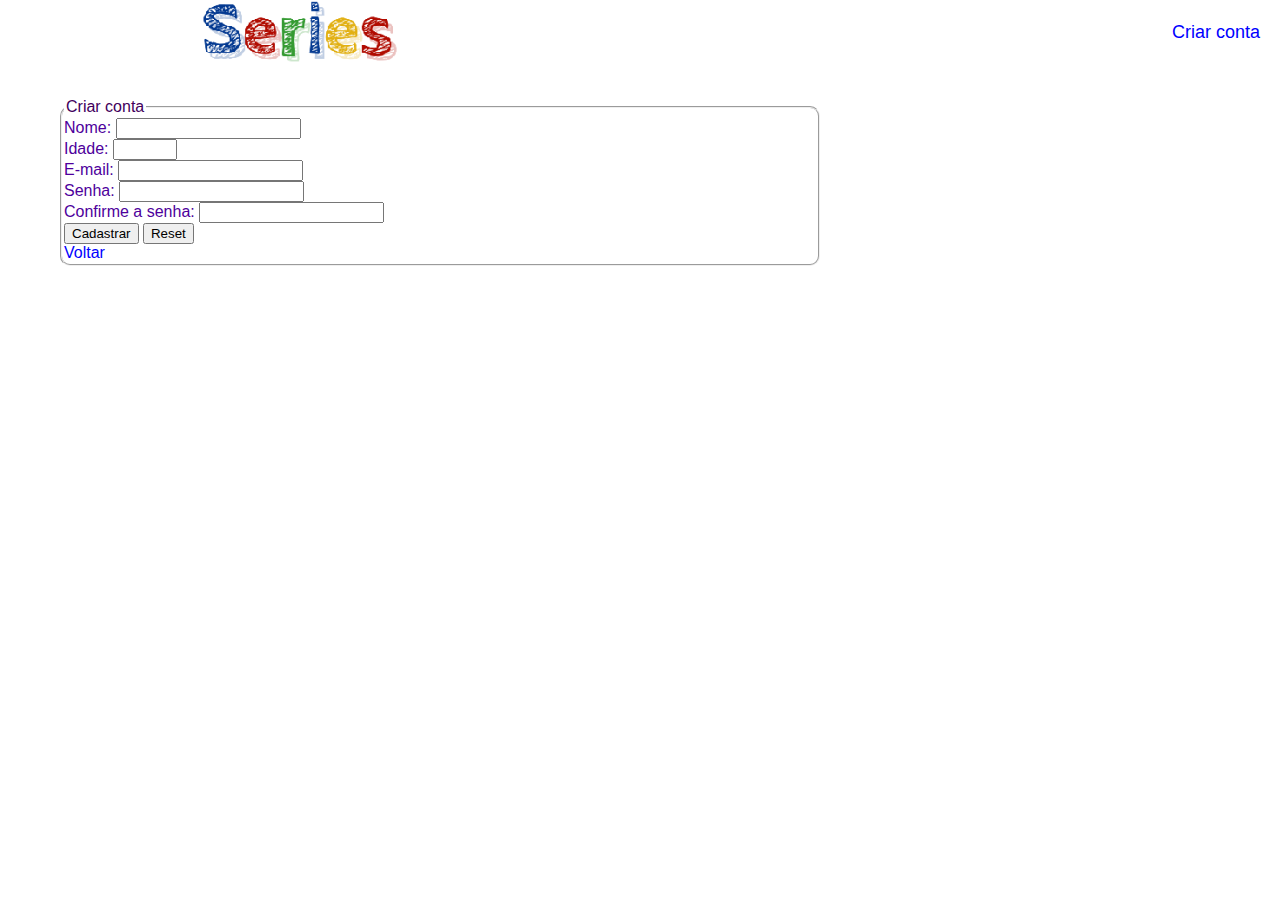
<file: Desafio 3/signin.html>
<!DOCTYPE html>
<html lang="pt-br">
<head>
    <meta charset="UTF-8">
    <meta http-equiv="X-UA-Compatible" content="IE=edge">
    <meta name="viewport" content="width=device-width, initial-scale=1.0">
    <title>Criar conta</title>
    <link rel="stylesheet" href="style.css">
</head>
<body>
    <div>
        <div class="logo">
            <img src="img/Series-design-sketch-name.png" width="200" alt="Logo do site" />
            <a href="signin.html">Criar conta</a>
        </div>
    </div>
    <fieldset class="field">
        <legend>Criar conta</legend>
        <form name="cadastrar" autocomplete="off" method="post" action="http://127.0.0.1:5500/signin.html">
            <label for="">Nome: </label><input type="text"><br>
            <label for="">Idade: </label><input type="number" min="12" max="130"><br>
            <label for="">E-mail: </label><input type="email"><br>
            <label for="">Senha: </label><input type="password"><br>
            <label for="">Confirme a senha: </label><input type="password"><br>
            <button>Cadastrar</button>
            <input type="reset"><br>
            <a href="index.html">Voltar</a>
        </form>
    </fieldset>
</body>
</html>
</file>
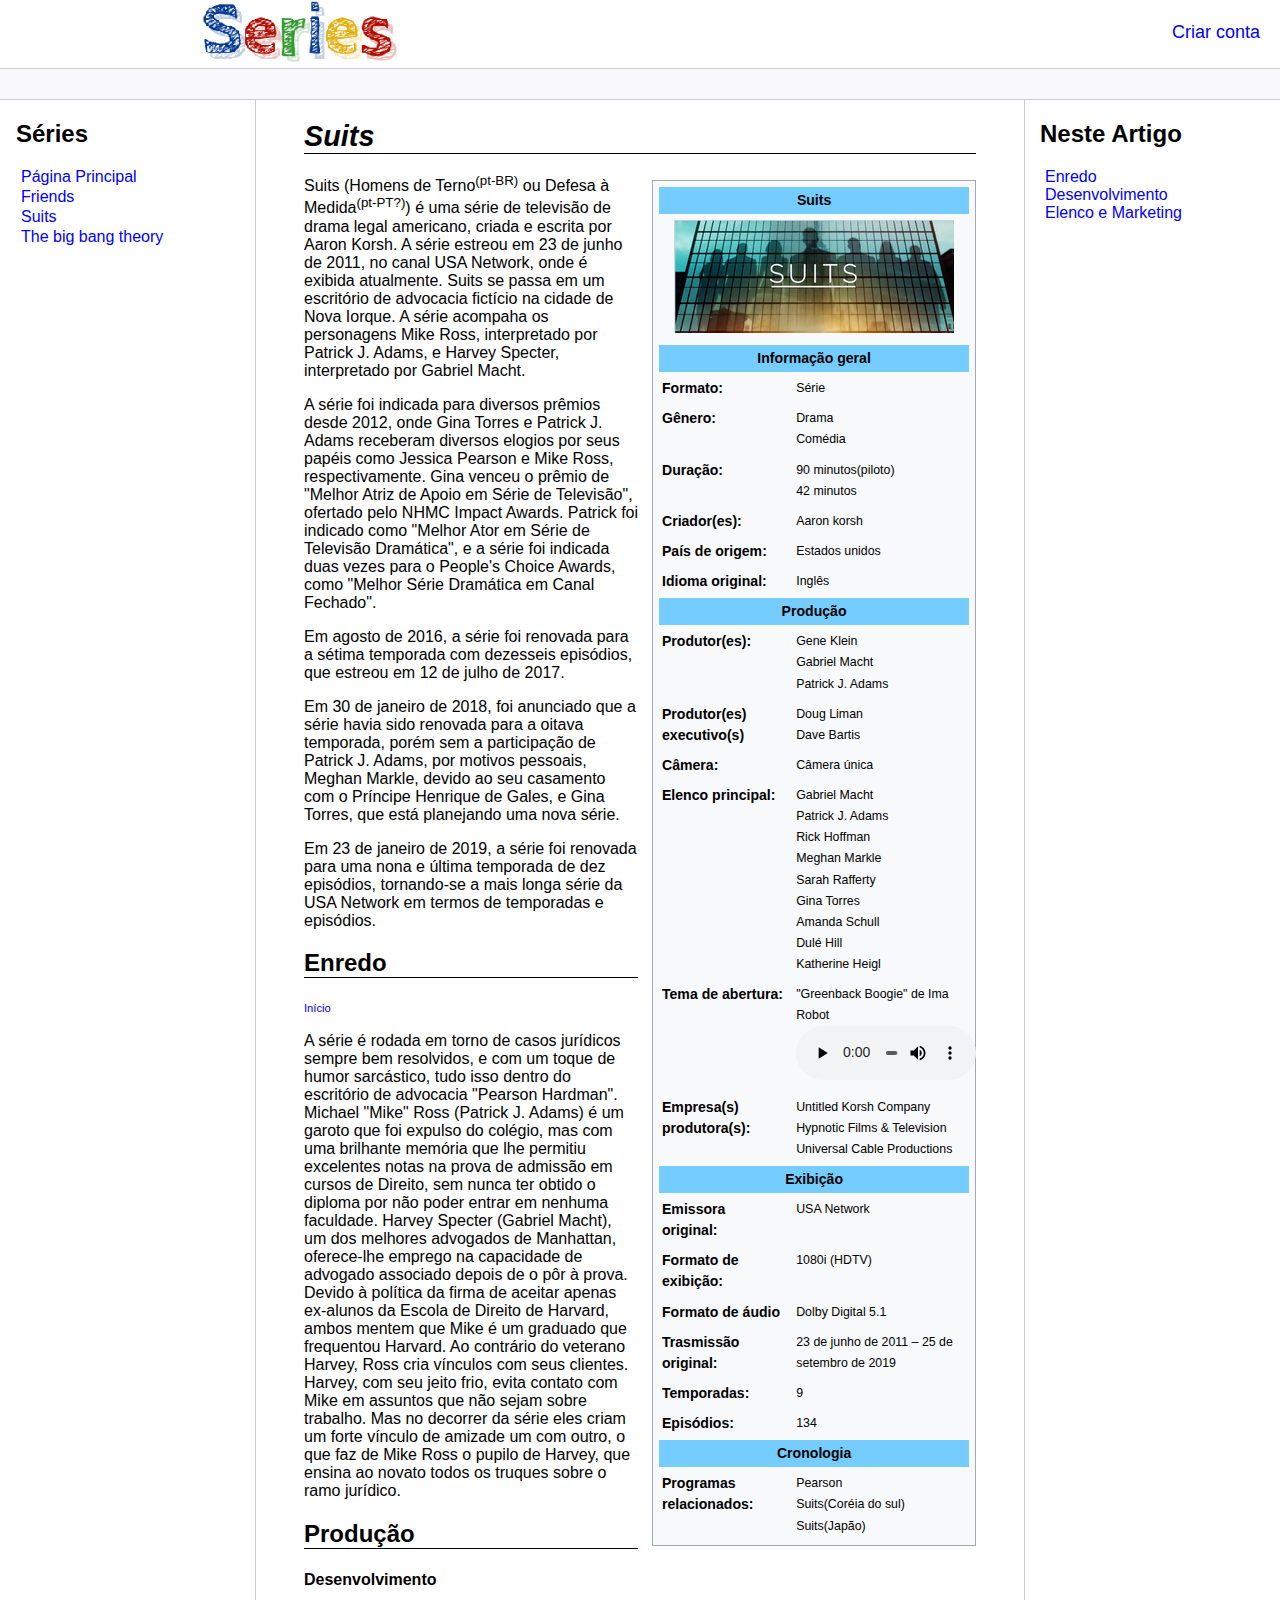
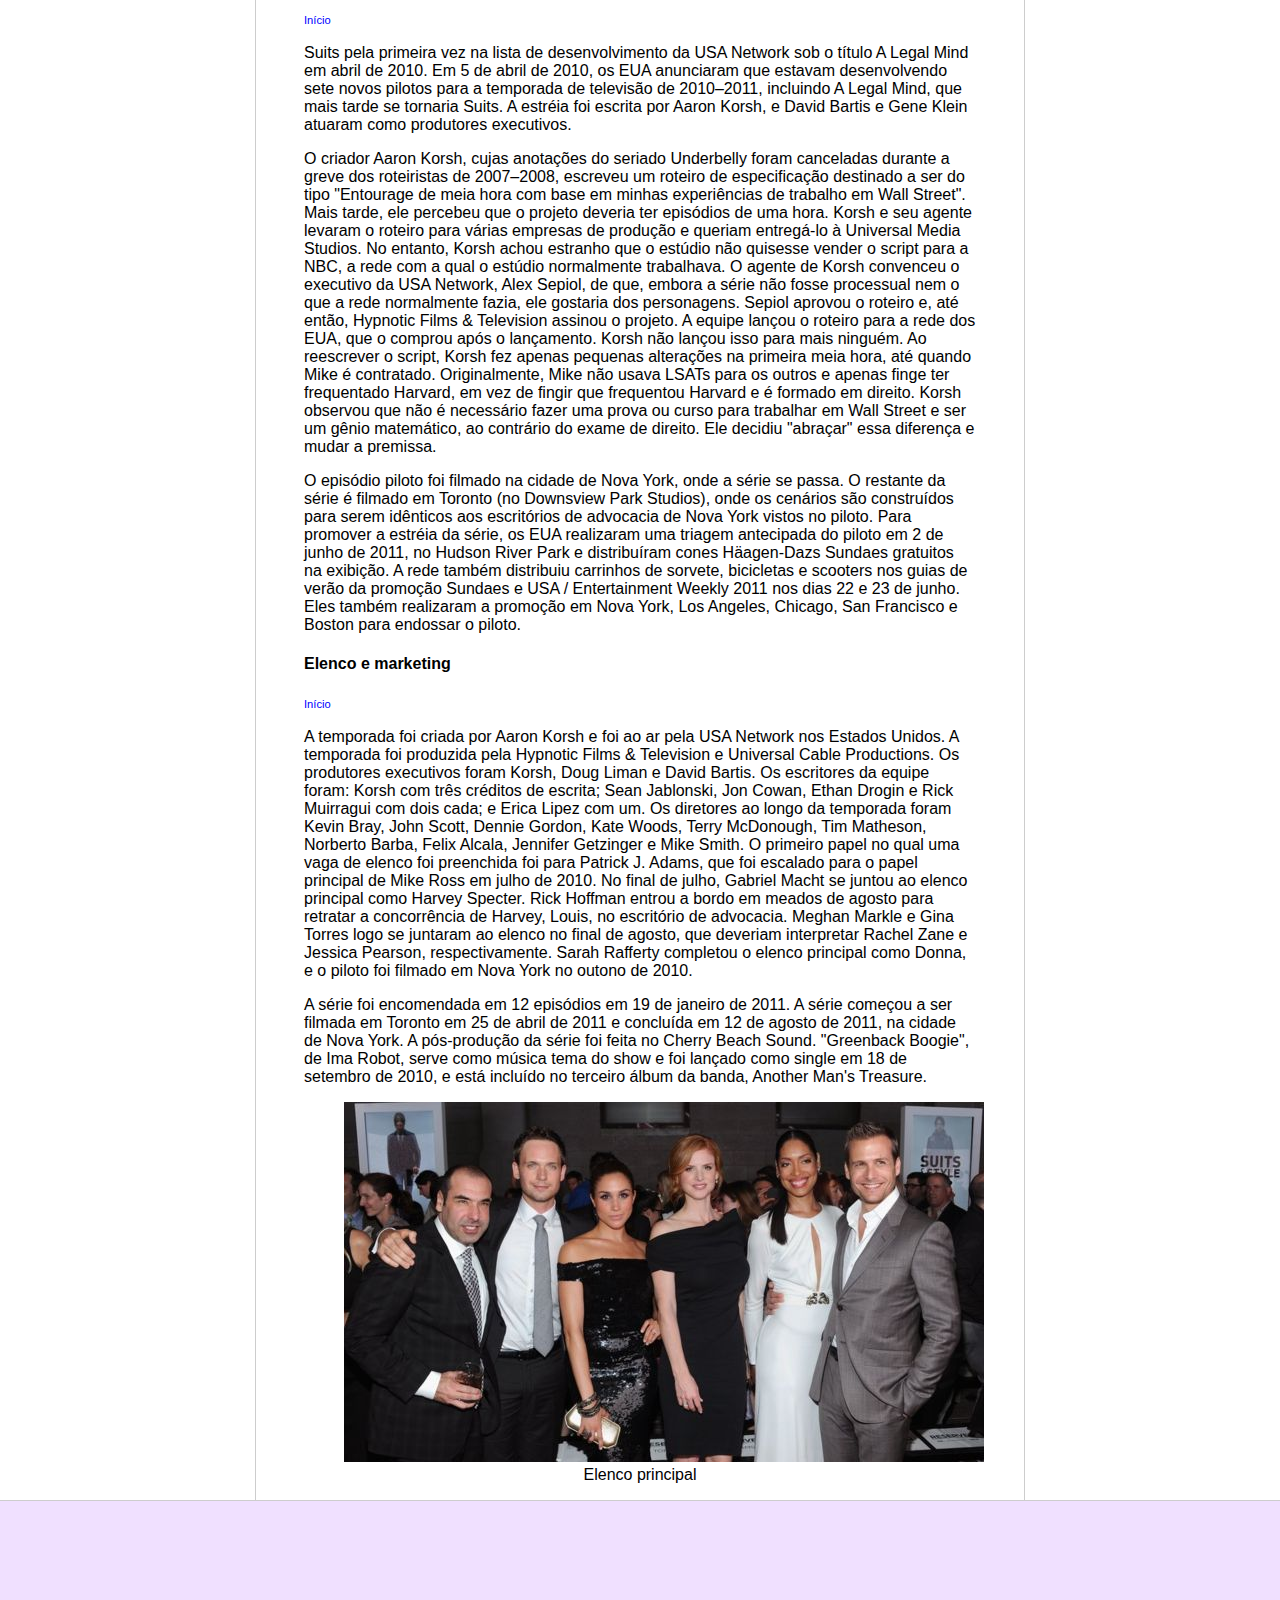
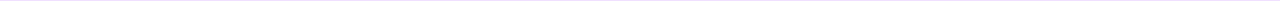
<file: Desafio 3/suits.html>
<!DOCTYPE html>
<html lang="pt-br">

<head>
    <meta charset="UTF-8">
    <meta http-equiv="X-UA-Compatible" content="IE=edge">
    <meta name="viewport" content="width=device-width, initial-scale=1.0">
    <title>Página Principal</title>
    <link rel="stylesheet" href="style.css">
</head>

<body>

    <div>
        <div class="logo">
            <img src="img/Series-design-sketch-name.png" width="200" alt="Logo do site" />
            <a href="signin.html">Criar conta</a>
        </div>
    </div>

    <div class="bar"></div>

    <div class="content">
        <nav class="sidebar">
            <h2>Séries</h2>
            <ul>
                <li id="bordabot"><a href="index.html">Página Principal</a></li>
                <li id="bordabot"><a href="friends.html">Friends</a></li>
                <li id="bordabot"><a href="suits.html">Suits</a></li>
                <li id="bordabot"><a href="bigb.html">The big bang theory</a></li>
            </ul>
        </nav>

        <div class="main">
            <h1 id="topos">Suits</h1>
            <table class="infobox infobox_v2" cellpadding="3">
                <tbody>
                    <tr>
                        <th>Suits</th>
                    </tr>
                    <tr>
                        <td>
                            <div class="imgtabler"><img src="img/suitstable.png" alt="Logo da série suits"></div>
                        </td>
                    </tr>
                    <tr>
                        <th>Informação geral</th>
                    </tr>
                    <tr>
                        <td id="left">Formato:</td>
                        <td id="tipo">Série</td>
                    </tr>
                    <tr>
                        <td id="left">Gênero:</td>
                        <td id="tipo">Drama <br>Comédia</td>
                    </tr>
                    <tr>
                        <td id="left">Duração:</td>
                        <td id="tipo">90 minutos(piloto) <br>42 minutos</td>
                    </tr>
                    <tr>
                        <td id="left">Criador(es):</td>
                        <td id="tipo">Aaron korsh</td>
                    </tr>
                    <tr>
                        <td id="left">País de origem:</td>
                        <td id="tipo">Estados unidos</td>
                    </tr>
                    <tr>
                        <td id="left">Idioma original:</td>
                        <td id="tipo">Inglês</td>
                    </tr>
                    <tr>
                        <th>Produção</th>
                    </tr>
                    <tr>
                        <td id="left">Produtor(es):</td>
                        <td id="tipo">Gene Klein <br>
                            Gabriel Macht <br>
                            Patrick J. Adams</td>
                    </tr>
                    <tr>
                        <td id="left">Produtor(es) <br> executivo(s)</td>
                        <td id="tipo">Doug Liman <br>
                            Dave Bartis</td>
                    </tr>
                    <tr>
                        <td id="left">Câmera:</td>
                        <td id="tipo">Câmera única</td>
                    </tr>
                    <tr>
                        <td id="left">Elenco principal:</td>
                        <td id="tipo">
                            Gabriel Macht <br>
                            Patrick J. Adams <br>
                            Rick Hoffman <br>
                            Meghan Markle <br>
                            Sarah Rafferty <br>
                            Gina Torres <br>
                            Amanda Schull <br>
                            Dulé Hill <br>
                            Katherine Heigl</td>
                    </tr>
                    <tr>
                        <td id="left">Tema de abertura:</td>
                        <td id="tipo">"Greenback Boogie" de Ima Robot <br>
                            <audio controls src="audio/suitsshort.mp3"></audio>
                        </td>
                    </tr>
                    <tr>
                        <td id="left">Empresa(s) <br> produtora(s):</td>
                        <td id="tipo">Untitled Korsh Company
                            Hypnotic Films & Television
                            Universal Cable Productions</td>
                    </tr>
                    <tr>
                        <th>Exibição</th>
                    </tr>
                    <tr>

                        <td id="left">Emissora <br> original:</td>
                        <td id="tipo">USA Network</td>
                    </tr>
                    <tr>
                        <td id="left">Formato de <br> exibição:</td>
                        <td id="tipo">1080i (HDTV)</td>
                    </tr>
                    <tr>
                        <td id="left">Formato de áudio</td>
                        <td id="tipo">Dolby Digital 5.1</td>
                    </tr>
                    <tr>
                        <td id="left">Trasmissão <br>original:</td>
                        <td id="tipo">23 de junho de 2011 – 25 de setembro de 2019</td>
                    </tr>
                    <tr>
                        <td id="left">Temporadas:</td>
                        <td id="tipo">9</td>
                    </tr>
                    <tr>
                        <td id="left">Episódios:</td>
                        <td id="tipo">134</td>
                    </tr>
                    <tr>
                        <th>Cronologia</th>
                    </tr>
                    <tr>
                        <td id="left">Programas <br>relacionados:</td>
                        <td id="tipo">Pearson <br> Suits(Coréia do sul) <br> Suits(Japão)</td>
                    </tr>
                </tbody>
            </table>
            <p>Suits (Homens de Terno<sup>(pt-BR)</sup> ou Defesa à Medida<sup>(pt-PT?)</sup>) é uma série de televisão
                de drama legal
                americano, criada e escrita por Aaron Korsh. A série estreou em 23 de junho de 2011, no canal USA
                Network, onde é exibida atualmente. Suits se passa em um escritório de advocacia fictício na cidade de
                Nova Iorque. A série acompaha os personagens Mike Ross, interpretado por Patrick J. Adams, e Harvey
                Specter, interpretado por Gabriel Macht.</p>
            <p>A série foi indicada para diversos prêmios desde 2012, onde Gina Torres e Patrick J. Adams receberam
                diversos elogios por seus papéis como Jessica Pearson e Mike Ross, respectivamente. Gina venceu o prêmio
                de "Melhor Atriz de Apoio em Série de Televisão", ofertado pelo NHMC Impact Awards. Patrick foi indicado
                como "Melhor Ator em Série de Televisão Dramática", e a série foi indicada duas vezes para o People's
                Choice Awards, como "Melhor Série Dramática em Canal Fechado".</p>
            <p>Em agosto de 2016, a série foi renovada para a sétima temporada com dezesseis episódios, que estreou em
                12 de julho de 2017.</p>
            <p>Em 30 de janeiro de 2018, foi anunciado que a série havia sido renovada para a oitava temporada, porém
                sem a participação de Patrick J. Adams, por motivos pessoais, Meghan Markle, devido ao seu casamento com
                o Príncipe Henrique de Gales, e Gina Torres, que está planejando uma nova série.</p>
            <p>Em 23 de janeiro de 2019, a série foi renovada para uma nona e última temporada de dez episódios,
                tornando-se a mais longa série da USA Network em termos de temporadas e episódios.</p>
            <h2 id="enredo">Enredo</h2>
            <a href="#topos" id="voltar">Início</a>
            <p>A série é rodada em torno de casos jurídicos sempre bem resolvidos, e com um toque de humor sarcástico,
                tudo isso dentro do escritório de advocacia "Pearson Hardman". Michael "Mike" Ross (Patrick J. Adams) é
                um garoto que foi expulso do colégio, mas com uma brilhante memória que lhe permitiu excelentes notas na
                prova de admissão em cursos de Direito, sem nunca ter obtido o diploma por não poder entrar em nenhuma
                faculdade. Harvey Specter (Gabriel Macht), um dos melhores advogados de Manhattan, oferece-lhe emprego
                na capacidade de advogado associado depois de o pôr à prova. Devido à política da firma de aceitar
                apenas ex-alunos da Escola de Direito de Harvard, ambos mentem que Mike é um graduado que frequentou
                Harvard. Ao contrário do veterano Harvey, Ross cria vínculos com seus clientes. Harvey, com seu jeito
                frio, evita contato com Mike em assuntos que não sejam sobre trabalho. Mas no decorrer da série eles
                criam um forte vínculo de amizade um com outro, o que faz de Mike Ross o pupilo de Harvey, que ensina ao
                novato todos os truques sobre o ramo jurídico.</p>
            <h2 id="desenvolv">Produção</h2>
            <h4>Desenvolvimento</h4>
            <a href="#topos" id="voltar">Início</a>
            <p>Suits pela primeira vez na lista de desenvolvimento da USA Network sob o título A Legal Mind em abril de
                2010. Em 5 de abril de 2010, os EUA anunciaram que estavam desenvolvendo sete novos pilotos para a
                temporada de televisão de 2010–2011, incluindo A Legal Mind, que mais tarde se tornaria Suits. A estréia
                foi escrita por Aaron Korsh, e David Bartis e Gene Klein atuaram como produtores executivos.</p>
            <p>O criador Aaron Korsh, cujas anotações do seriado Underbelly foram canceladas durante a greve dos
                roteiristas de 2007–2008, escreveu um roteiro de especificação destinado a ser do tipo "Entourage de
                meia hora com base em minhas experiências de trabalho em Wall Street". Mais tarde, ele percebeu que o
                projeto deveria ter episódios de uma hora. Korsh e seu agente levaram o roteiro para várias empresas de
                produção e queriam entregá-lo à Universal Media Studios. No entanto, Korsh achou estranho que o estúdio
                não quisesse vender o script para a NBC, a rede com a qual o estúdio normalmente trabalhava. O agente de
                Korsh convenceu o executivo da USA Network, Alex Sepiol, de que, embora a série não fosse processual nem
                o que a rede normalmente fazia, ele gostaria dos personagens. Sepiol aprovou o roteiro e, até então,
                Hypnotic Films & Television assinou o projeto. A equipe lançou o roteiro para a rede dos EUA, que o
                comprou após o lançamento. Korsh não lançou isso para mais ninguém. Ao reescrever o script, Korsh fez
                apenas pequenas alterações na primeira meia hora, até quando Mike é contratado. Originalmente, Mike não
                usava LSATs para os outros e apenas finge ter frequentado Harvard, em vez de fingir que frequentou
                Harvard e é formado em direito. Korsh observou que não é necessário fazer uma prova ou curso para
                trabalhar em Wall Street e ser um gênio matemático, ao contrário do exame de direito. Ele decidiu
                "abraçar" essa diferença e mudar a premissa.</p>
            <p>O episódio piloto foi filmado na cidade de Nova York, onde a série se passa. O restante da série é
                filmado em Toronto (no Downsview Park Studios), onde os cenários são construídos para serem idênticos
                aos escritórios de advocacia de Nova York vistos no piloto. Para promover a estréia da série, os EUA
                realizaram uma triagem antecipada do piloto em 2 de junho de 2011, no Hudson River Park e distribuíram
                cones Häagen-Dazs Sundaes gratuitos na exibição. A rede também distribuiu carrinhos de sorvete,
                bicicletas e scooters nos guias de verão da promoção Sundaes e USA / Entertainment Weekly 2011 nos dias
                22 e 23 de junho. Eles também realizaram a promoção em Nova York, Los Angeles, Chicago, San Francisco e
                Boston para endossar o piloto.</p>
            <h4 id="elenmark">Elenco e marketing</h4>
            <a href="#topos" id="voltar">Início</a>
            <p>A temporada foi criada por Aaron Korsh e foi ao ar pela USA Network nos Estados Unidos. A temporada foi
                produzida pela Hypnotic Films & Television e Universal Cable Productions. Os produtores executivos foram
                Korsh, Doug Liman e David Bartis. Os escritores da equipe foram: Korsh com três créditos de escrita;
                Sean Jablonski, Jon Cowan, Ethan Drogin e Rick Muirragui com dois cada; e Erica Lipez com um. Os
                diretores ao longo da temporada foram Kevin Bray, John Scott, Dennie Gordon, Kate Woods, Terry
                McDonough, Tim Matheson, Norberto Barba, Felix Alcala, Jennifer Getzinger e Mike Smith. O primeiro papel
                no qual uma vaga de elenco foi preenchida foi para Patrick J. Adams, que foi escalado para o papel
                principal de Mike Ross em julho de 2010. No final de julho, Gabriel Macht se juntou ao elenco principal
                como Harvey Specter. Rick Hoffman entrou a bordo em meados de agosto para retratar a concorrência de
                Harvey, Louis, no escritório de advocacia. Meghan Markle e Gina Torres logo se juntaram ao elenco no
                final de agosto, que deveriam interpretar Rachel Zane e Jessica Pearson, respectivamente. Sarah Rafferty
                completou o elenco principal como Donna, e o piloto foi filmado em Nova York no outono de 2010.</p>
            <p>A série foi encomendada em 12 episódios em 19 de janeiro de 2011. A série começou a ser filmada em
                Toronto em 25 de abril de 2011 e concluída em 12 de agosto de 2011, na cidade de Nova York. A
                pós-produção da série foi feita no Cherry Beach Sound. "Greenback Boogie", de Ima Robot, serve como
                música tema do show e foi lançado como single em 18 de setembro de 2010, e está incluído no terceiro
                álbum da banda, Another Man's Treasure.</p>
            <figure>
                <img src="img/suitselenco.jpg" alt="Elenco principal">
                <figcaption>Elenco principal</figcaption>
            </figure>
        </div>

        <nav class="anchors">
            <h2>Neste Artigo</h2>
            <ul>
                <li><a href="#enredo">Enredo</a></li>
                <li><a href="#desenvolv">Desenvolvimento</a></li>
                <li><a href="#elenmark">Elenco e Marketing</a></li>
            </ul>
        </nav>
    </div>

    <div class="footer">

    </div>
</body>

</html>
</file>
<file: Desafio 3/style.css>
body, html {
    margin: 0;
    padding: 0;
    font-family: 'Segoe UI', Tahoma, Geneva, Verdana, sans-serif;
}
ul { list-style: none; padding-left: 5px; }
a { color:blue; text-decoration: none;}
.bar {
    background-color: #f9f9fb;
    padding:15px;
    border-top: solid 1px #cdcdcd;
    border-bottom: solid 1px #cdcdcd;
}
.content {
    max-width: 1440px;
    margin: auto;
    grid-gap: 3rem;
    display: grid;
    gap: 3rem;
    grid-template-areas: "sidebar main anchors";
    grid-template-columns: minmax(0,15rem) minmax(0,2.5fr) minmax(0,15rem);
    padding-left: 1rem;
    padding-right: 1rem;
}
.footer {
    min-height: 100px;
    border-top: solid 1px #cdcdcd;
    background-color: #f0e0ff;
}

.anchors {
    border-left: solid 1px #cdcdcd;
    padding-left: 15px;
}

#bordabot{
    margin-bottom: 2px;
    margin-top: 2px;
}

.sidebar {
    border-right: solid 1px #cdcdcd;
    
}
figure {
    text-align: center;
}

h1 {
    border-bottom: solid 0.5px;
    font-style: italic;
    font-family: 'Lucida Sans', 'Lucida Sans Regular', 'Lucida Grande', 'Lucida Sans Unicode', Geneva, Verdana, sans-serif;
    font-size: 1.8em;
}

.main h2 {
    border-bottom: solid 1px;
    overflow: hidden;
}

.logo {
    margin-left: 200px;
}

.logo a {
    float: right;
    font-size: large;
    margin-top: 22px;
    margin-right: 20px;
}

/*Página principal*/
#gentele {
    width: 628px;
}

#categorias {
    background-color: #e7e4e4;
    font: bold;
    text-align: center;
}

#tabela tr td{
    font: bold;
}

#tabela tr td li {
    display: inline;
    padding: 5px;
}

fieldset {
    color: #4e009c;
    width: 752px;
    padding: 2px;
    border-radius: 10px;
}

fieldset legend {
    color: rgb(66, 0, 92);
}

.field {
    margin-left: 60px;
    margin-top: 30px;
}

#voltar{
    font-size: 70%;
}

/*Tabela de informaões gerais*/
.infobox_v2 {
    line-height: 1.1em;
    float: right;
    clear: right;
    margin: 0.5 0 0.5em 1em;
    width: 23em;
    border: 1px solid #aaa;
    padding: 2px;
}

.infobox {
    border: 1px solid #a2a9b1;
    border-spacing: 3px;
    background-color: #f8f9fa;
    color: black;
    margin: 0.5em 0 0.5em 1em;
    padding: 0.2em;
    float: right;
    clear: right;
    font-size: 88%;
    line-height: 1.5em;
}


.infobox th { 
    background-color: #74ccff;
}

.imgtabler {
   text-align: center;
}

#left { 
    vertical-align: top;
    font-weight: bold;
    float: left;
}

#tipo {
    vertical-align: top;
    float: right;
    width: 170px;
    font-size: 88%;
}

audio {
    width: 180px;
}

#bazinga {
    font-size: 1000%;
    text-align: center;
}

.field distance{
    margin-left: 400px;
}
</file>
